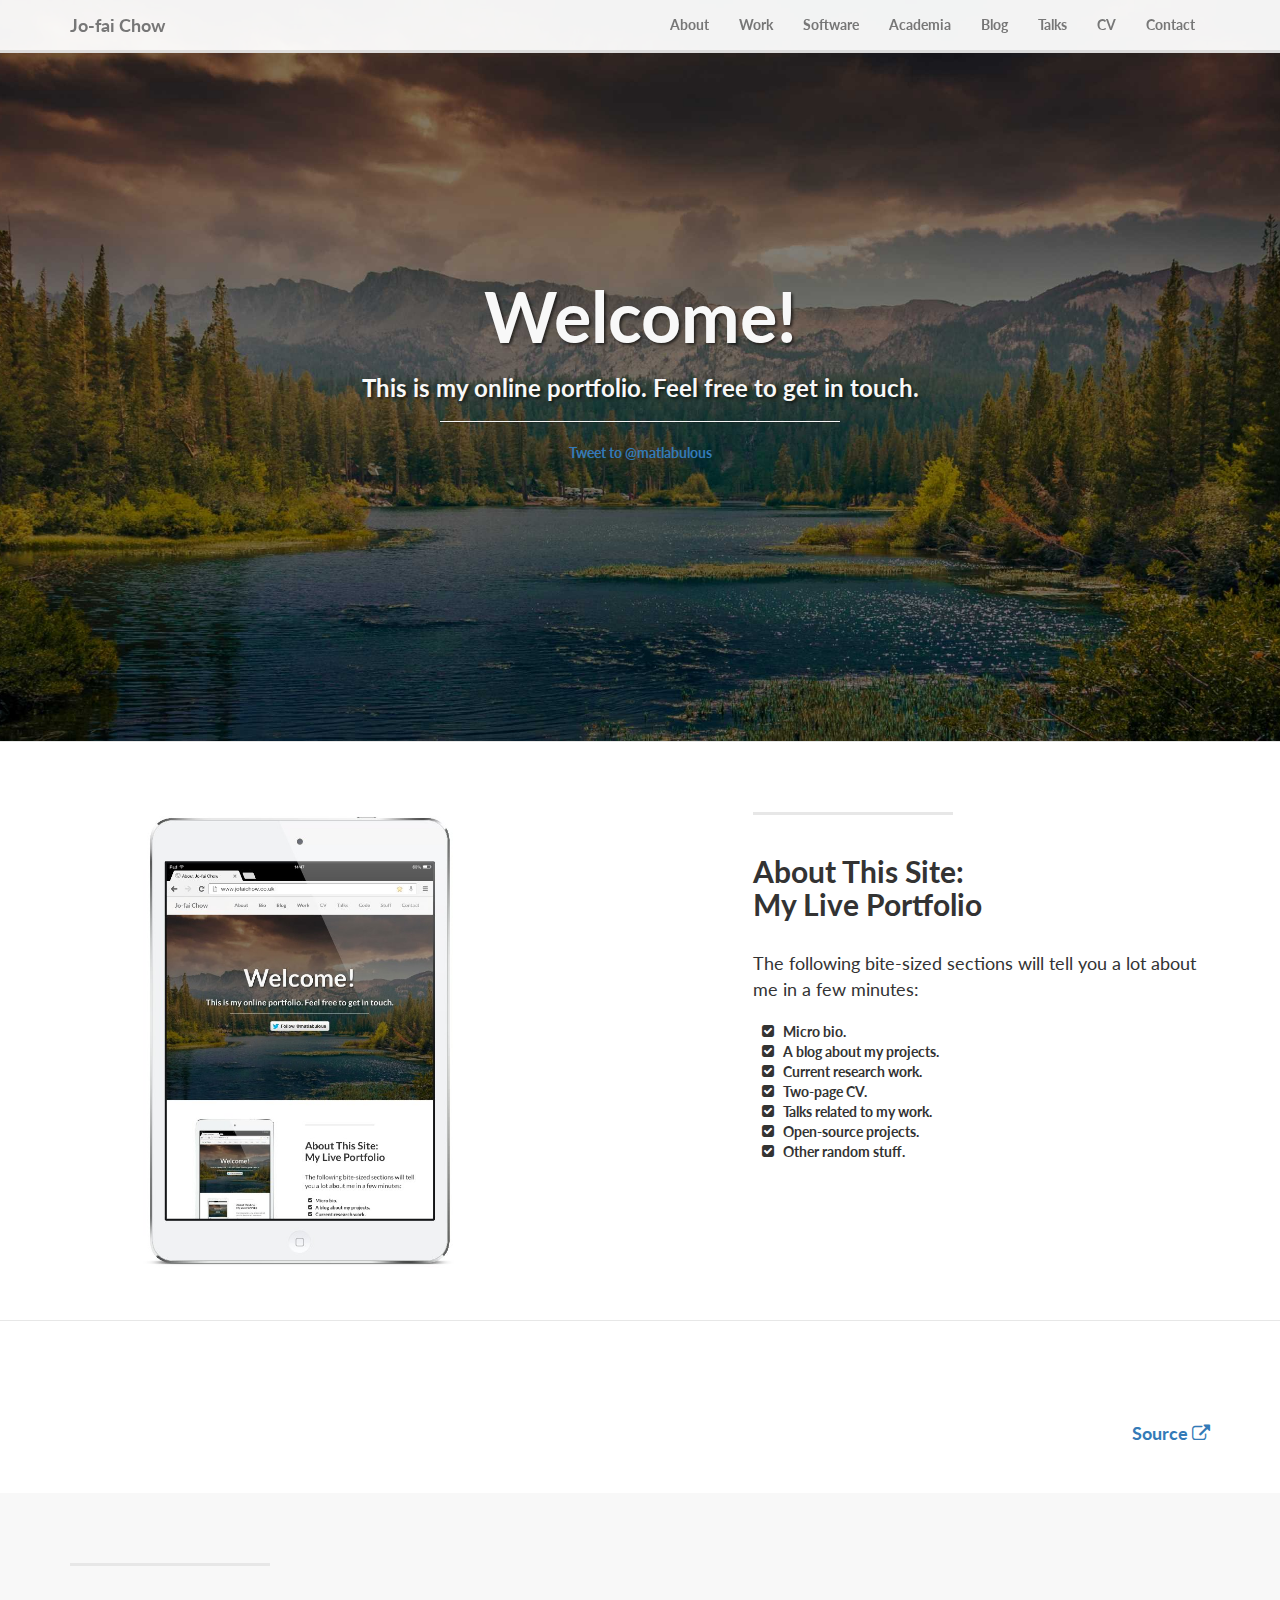
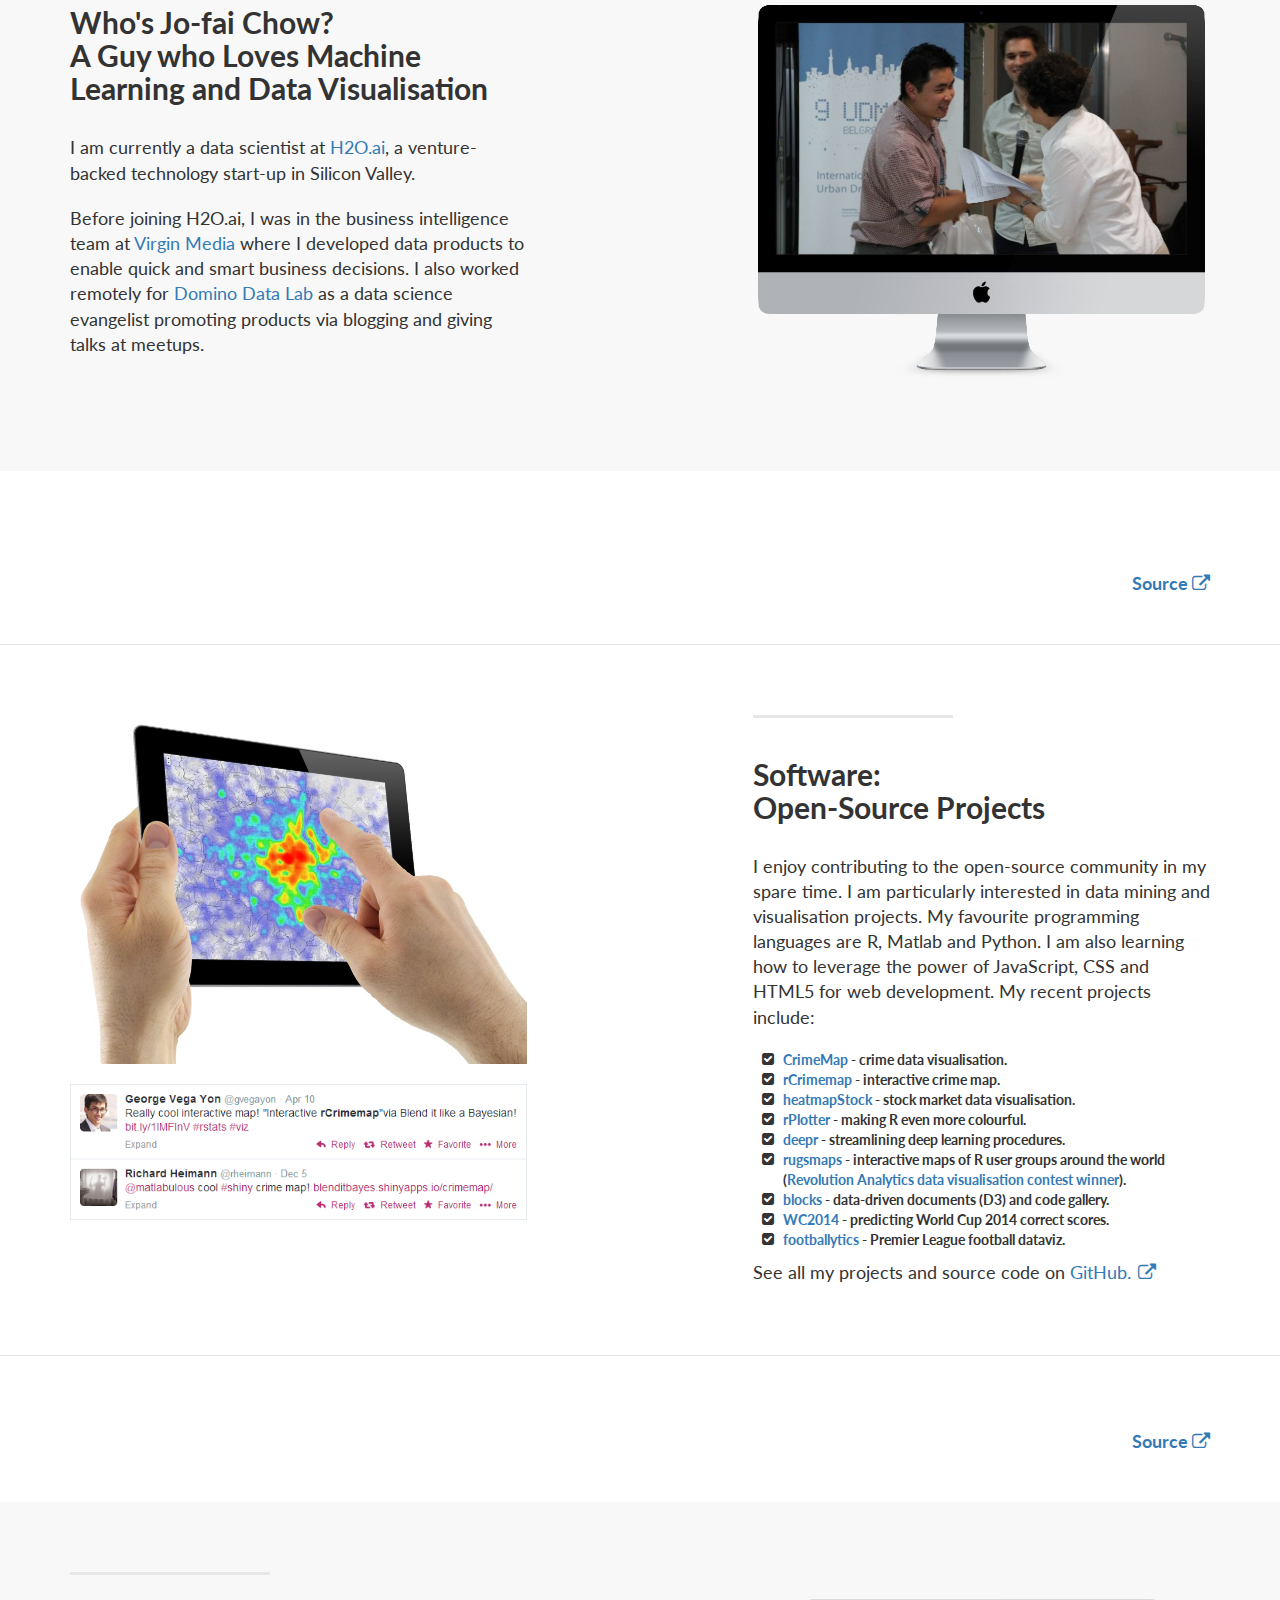
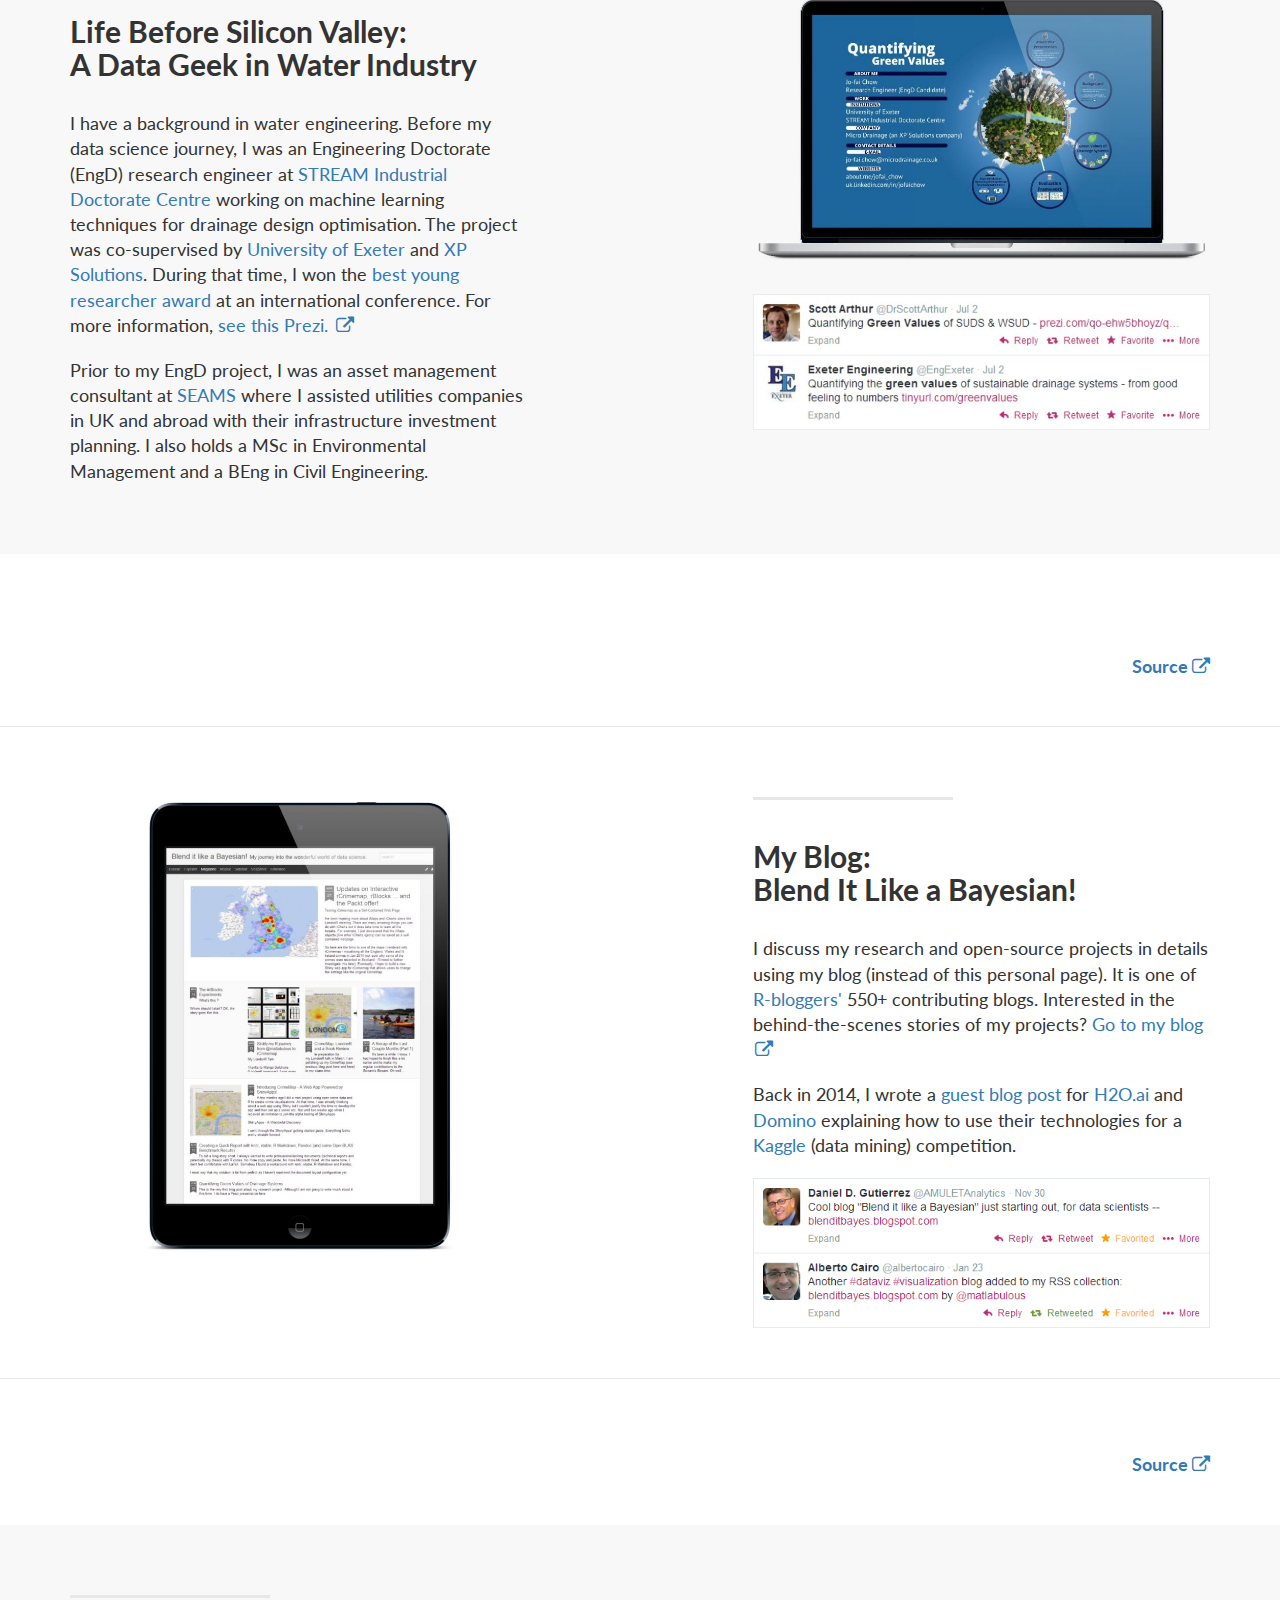
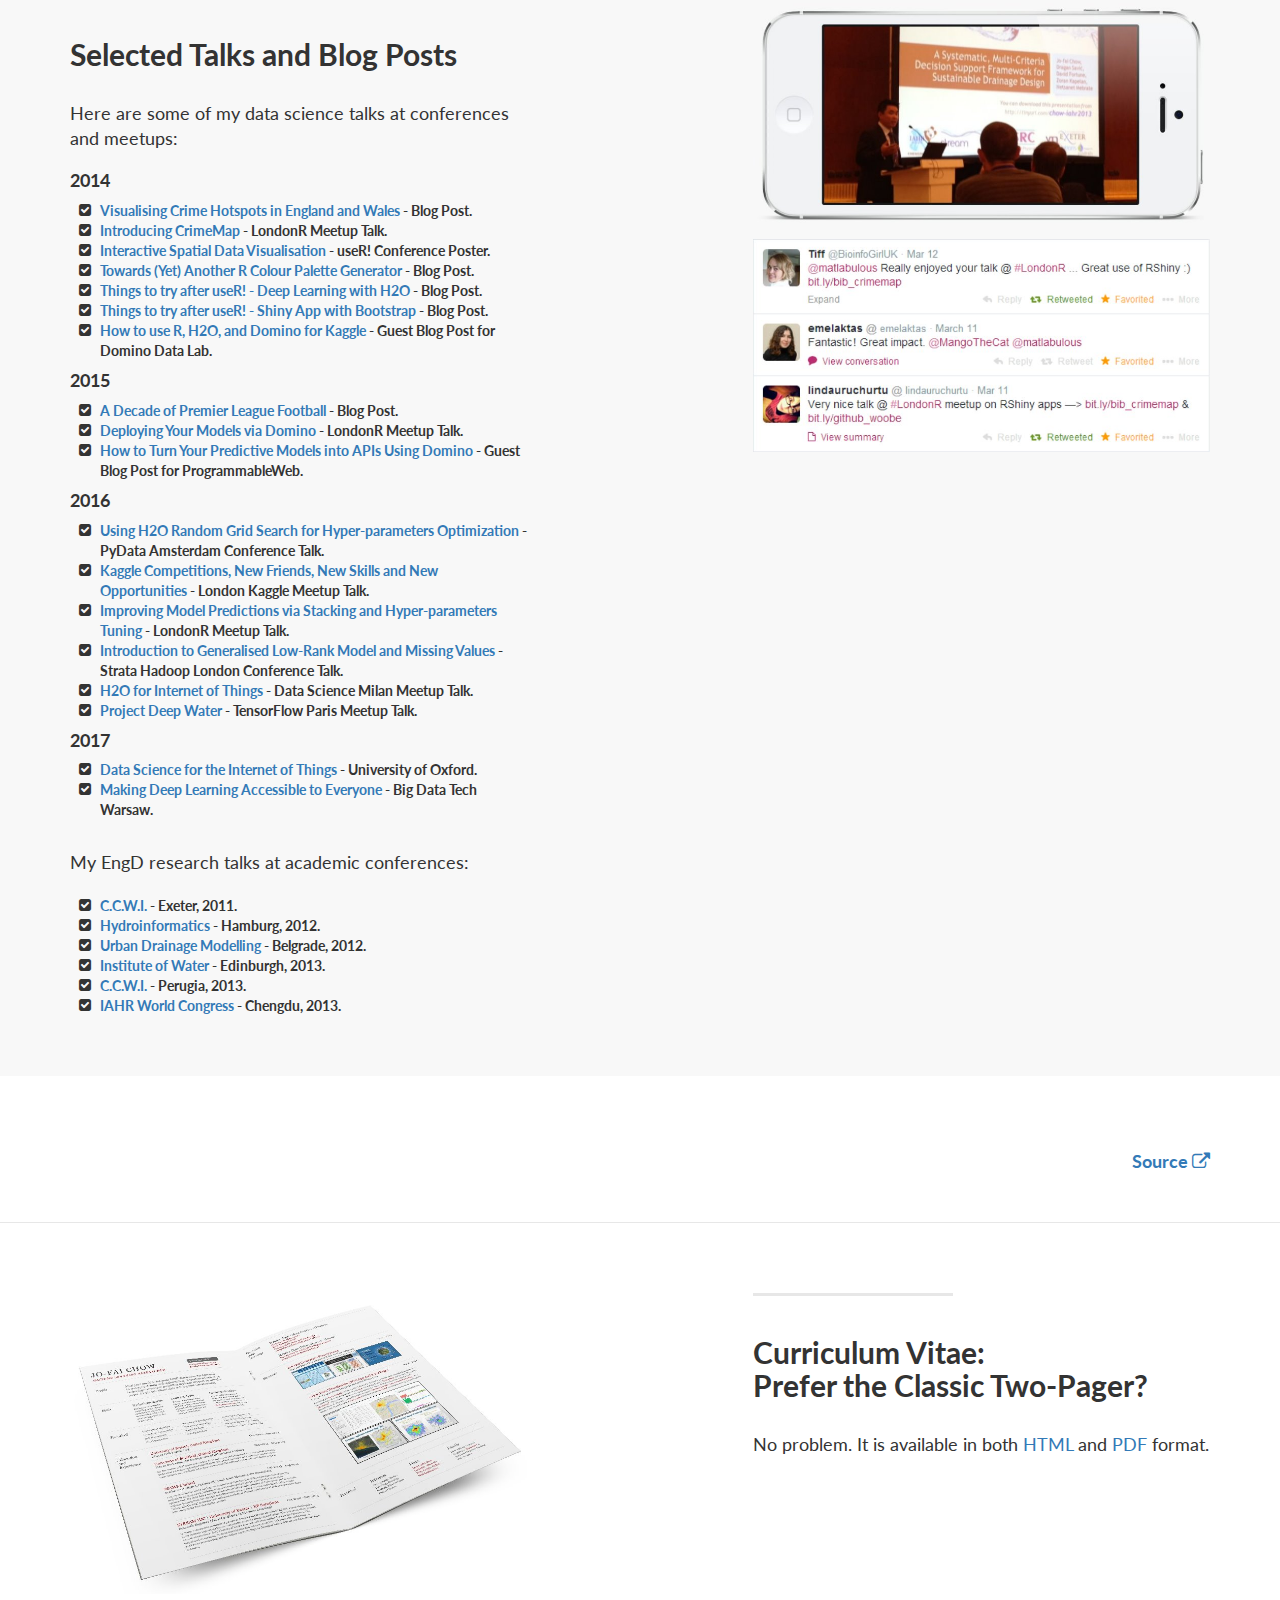
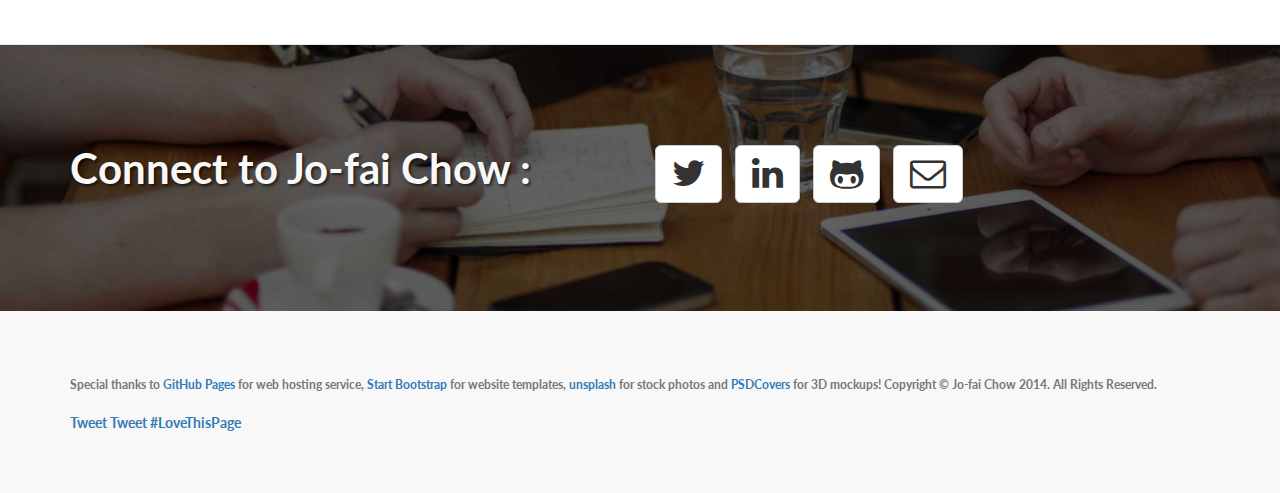
<file: index.html>
<!DOCTYPE html>
<html lang="en">


<!----------------------------------------------------------------------------->


<head>
    <meta charset="utf-8">
    <meta name="viewport" content="width=device-width, initial-scale=1.0">
    <meta name="description" content="Personal Website">
    <meta name="author" content="Jo-fai Chow">

    <title>About Jo-fai Chow</title>

    <!-- Bootstrap core CSS -->
    <link href="css/bootstrap.css" rel="stylesheet">

    <!-- Custom Google Web Font -->
    <link href="font-awesome/css/font-awesome.min.css" rel="stylesheet">
    <link href='http://fonts.googleapis.com/css?family=Lato:100,300,400,700,900,100italic,300italic,400italic,700italic,900italic' rel='stylesheet' type='text/css'>

    <!-- Add custom CSS here -->
    <link href="css/landing-page.css" rel="stylesheet">

</head>


<!----------------------------------------------------------------------------->


<body>


<!----------------------------------------------------------------------------->

    
    <nav class="navbar navbar-default navbar-fixed-top" role="navigation">
        
        <div class="container">
            <div class="navbar-header">
                <button type="button" class="navbar-toggle" data-toggle="collapse" data-target=".navbar-ex1-collapse">
                    <span class="sr-only">Toggle navigation</span>
                    <span class="icon-bar"></span>
                    <span class="icon-bar"></span>
                    <span class="icon-bar"></span>
                </button>
                <a class="navbar-brand" href="#top">Jo-fai Chow</a>                
                
            </div>

            <!-- Collect the nav links, forms, and other content for toggling -->
            <div class="collapse navbar-collapse navbar-right navbar-ex1-collapse">
                <ul class="nav navbar-nav">
                    <li><a href="#about">About</a></li>
                    <li><a href="#bio">Work</a></li>
                    <li><a href="#code">Software</a></li>
                    <li><a href="#work">Academia</a></li>
                    <li><a href="#blog">Blog</a></li>
                    <li><a href="#talks">Talks</a></li>
                    <li><a href="#cv">CV</a></li>
                    <li><a href="#connect">Contact</a></li>
                </ul>
            </div>
            <!-- /.navbar-collapse -->
            
        </div>
        <!-- /.container -->
    </nav>
    

<!----------------------------------------------------------------------------->    


    <section id="top">
    <div class="intro-header">
        <div class="container">
            <div class="row">
                <div class="col-lg-12">
                    <div class="intro-message">
                        <h1>Welcome!</h1>
                        <h3>This is my online portfolio. Feel free to get in touch.</h3>
                        <hr class="intro-divider">
                        
                          <a href="https://twitter.com/intent/tweet?screen_name=matlabulous" class="twitter-mention-button" data-size="large">Tweet to @matlabulous</a>
<script>!function(d,s,id){var js,fjs=d.getElementsByTagName(s)[0],p=/^http:/.test(d.location)?'http':'https';if(!d.getElementById(id)){js=d.createElement(s);js.id=id;js.src=p+'://platform.twitter.com/widgets.js';fjs.parentNode.insertBefore(js,fjs);}}(document, 'script', 'twitter-wjs');</script>
                    
                    </div>
                </div>
            </div>

        </div>
        <!-- /.container -->
    </div>
    <!-- /.intro-header -->
    </section>
    
    
<!----------------------------------------------------------------------------->    

    <section id="about">
    
    <div class="content-section-b">
        <div class="container">
            <div class="row">
                <div class="col-lg-5 col-lg-offset-1 col-sm-push-6  col-sm-6">
                    <hr class="section-heading-spacer">
                    <div class="clearfix"></div>
                    <h2 class="section-heading">About This Site:
                        <br>My Live Portfolio</h2>  
                      <p class="lead">
                        The following bite-sized sections will tell you a lot about me in a few minutes:
                        <ul class="fa-ul">
                          <li><i class="fa-li fa fa-check-square"></i>Micro bio.</li>
                          <li><i class="fa-li fa fa-check-square"></i>A blog about my projects.</li>
                          <li><i class="fa-li fa fa-check-square"></i>Current research work.</li>
                          <li><i class="fa-li fa fa-check-square"></i>Two-page CV.</li>
                          <li><i class="fa-li fa fa-check-square"></i>Talks related to my work.</li>
                          <li><i class="fa-li fa fa-check-square"></i>Open-source projects.</li>
                          <li><i class="fa-li fa fa-check-square"></i>Other random stuff.</li>                          
                        </ul>
					          </p>
                </div>
                <div class="col-lg-5 col-sm-pull-6  col-sm-6">
                    <br>
                    <img class="img-responsive" src="img/web_about.jpg" alt="">
                </div>
            </div>
        </div>
        <!-- /.container -->
    </div>
    <!-- /.content-section-b -->
    </section>

<!----------------------------------------------------------------------------->
    
     <div class="callout">
        <div class="container">
          <br>
          <h3><i class="fa fa-quote-left fa-fw pull-left"></i>
          A portfolio of work is a curated experience.
          It's an applicant's chance to shape the way that I'm viewing his or her 
          approach, methods, process, and best thinking.
          <i class="fa fa-quote-right fa-fw"></i>
          </h3>
          <h4>Liz Danzico, Creative Director, NPR
          <a href="http://www.core77.com/blog/events/nyc_creative_confab_preview_2_questions_for_liz_danzico_of_svas_interaction_design_mfa_program_13367.asp" target="_blank">Source <i class="fa fa-external-link"></i></a></h4>
          <br><br>
        </div>
      </div>

<!----------------------------------------------------------------------------->
    

    <section id="bio">
    <div class="content-section-a">
        <div class="container">
            <div class="row">
                <div class="col-lg-5 col-sm-6">
                    <hr class="section-heading-spacer">
                    <div class="clearfix"></div>
                    <h2 class="section-heading">Who's Jo-fai Chow?
                        <br>A Guy who Loves Machine Learning and Data Visualisation</h2>
                    <p class="lead">
                      I am currently a data scientist at <a href="http://www.h2o.ai/" target="_blank">H2O.ai</a>,
                      a venture-backed technology start-up in Silicon Valley.
                    </p>
                    <p class="lead">  
                      Before joining H2O.ai, I was in the business intelligence team at 
                      <a href="https://www.virginmedia.com/" target="_blank">Virgin Media</a>
                      where I developed data products to enable quick
                      and smart business decisions. I also worked remotely for 
                      <a href="https://www.dominodatalab.com/" target="_blank">Domino Data Lab</a>
                      as a data science evangelist promoting products via 
                      blogging and giving talks at meetups. 
                    </p>                      
                </div>
                <div class="col-lg-5 col-lg-offset-2 col-sm-6">
                    <br>
                    <img class="img-responsive" src="img/web_bio.jpg" alt="mockup_about">
                </div>
            </div>
        </div>
        <!-- /.container -->
    </div>
    <!-- /.content-section-a -->
    </section>
    
<!----------------------------------------------------------------------------->
    
     <div class="callout">
        <div class="container">
          <br>
          <h3><i class="fa fa-quote-left fa-fw pull-left"></i>
          The ability to take data - to be able to understand it, to process it, 
          to extract value from it, to visualize it, to communicate it - that’s 
          going to be a hugely important skill in the next decades.
          <i class="fa fa-quote-right fa-fw"></i>
          </h3>
          <h4>Hal Varian, Chief Economist, Google
          <a href="http://www.mckinsey.com/insights/innovation/hal_varian_on_how_the_web_challenges_managers" target="_blank">Source <i class="fa fa-external-link"></i></a></h4>
          <br><br>
        </div>
      </div>


<!----------------------------------------------------------------------------->      
    
    <section id="code">
    <div class="content-section-b">

        <div class="container">

            <div class="row">
                <div class="col-lg-5 col-lg-offset-1 col-sm-push-6  col-sm-6">
                    <hr class="section-heading-spacer">
                    <div class="clearfix"></div>
                    <h2 class="section-heading">Software:
                        <br>Open-Source Projects</h2>
                    <p class="lead">
                      I enjoy contributing to the open-source community in my spare time.
                      I am particularly interested in data mining and visualisation projects. 
  				            My favourite programming languages are R, Matlab and Python. 
					            I am also learning how to leverage the power of JavaScript, CSS and HTML5 for web development.
                      My recent projects include:
                      
                      <ul class="fa-ul">
                          
                          <li><i class="fa-li fa fa-check-square"></i>
                            <a href="https://blenditbayes.shinyapps.io/crimemap/" target="_blank">CrimeMap</a>
                            - crime data visualisation.    
                          </li>
                          
                          <li><i class="fa-li fa fa-check-square"></i>
                            <a href="https://github.com/woobe/rCrimemap" target="_blank">rCrimemap</a>
                            - interactive crime map.
                          </li>
                          
                          <li><i class="fa-li fa fa-check-square"></i>
                            <a href="https://blenditbayes.shinyapps.io/heatmapStock/" target="_blank">heatmapStock</a>
                          - stock market data visualisation.
                          </li>
                          
                          <li><i class="fa-li fa fa-check-square"></i>
                            <a href="https://github.com/woobe/rPlotter" target="_blank">rPlotter</a>
                          - making R even more colourful.
                          </li>
                          
                          <li><i class="fa-li fa fa-check-square"></i>
                            <a href="https://github.com/woobe/deepr" target="_blank">deepr</a>
                          - streamlining deep learning procedures.
                          </li>
                          
                          <li><i class="fa-li fa fa-check-square"></i>
                            <a href="https://blenditbayes.shinyapps.io/rugsmaps/" target="_blank">rugsmaps</a>
                          - interactive maps of R user groups around the world
                          <br>
                          (<a href="http://blog.revolutionanalytics.com/2014/08/winner-for-revolution-analytics-user-group-map-contest.html" target="_blank">Revolution Analytics data visualisation contest winner</a>).
                          </li>

                          <li><i class="fa-li fa fa-check-square"></i>
                            <a href="http://bl.ocks.org/woobe" target="_blank">blocks</a>
                          - data-driven documents (D3) and code gallery.
                          </li>
                          
                          <li><i class="fa-li fa fa-check-square"></i>
                            <a href="https://github.com/woobe/wc2014" target="_blank">WC2014</a>
                          - predicting World Cup 2014 correct scores.
                          </li>
                          
                          <li><i class="fa-li fa fa-check-square"></i>
                            <a href="https://github.com/woobe/footballytics" target="_blank">footballytics</a>
                          - Premier League football dataviz.
                          </li>

                      </ul>
                    </p>
                    <p class="lead">
                      See all my projects and source code on
            		      <a href="https://github.com/woobe/rApps" target="_blank"> GitHub. 
                        <i class="fa fa-external-link fa-fw"></i></a>
                    </p>
                </div>
                <div class="col-lg-5 col-sm-pull-6  col-sm-6">
                    <br>
                    <img class="img-responsive" src="img/web_code.jpg" alt="">
					          <br>
					          <img class="img-responsive" src="img/web_code_tweets.png" alt=""></a>
                </div>
            </div>

        </div>
        <!-- /.container -->

    </div>
    <!-- /.content-section-b -->
    </section>



<!----------------------------------------------------------------------------->
    
     <div class="callout-code-crimemap">
        <div class="container">
          <br>
          <h3><i class="fa fa-quote-left fa-fw pull-left"></i>
          Visualization of the Week: CrimeMap.
          <i class="fa fa-quote-right fa-fw"></i>
          </h3>
          <h4>Daniel Gutierrez, insideBIGDATA
            <a href="http://inside-bigdata.com/2013/11/30/visualization-week-crimemap/" target="_blank">Source <i class="fa fa-external-link"></i></a></h4>
          <br><br>
        </div>
      </div>

    
<!----------------------------------------------------------------------------->    
    

    <section id="work">
    <div class="content-section-a">
        <div class="container">
            <div class="row">
                <div class="col-lg-5 col-sm-6">
                    <hr class="section-heading-spacer">
                    <div class="clearfix"></div>
                    <h2 class="section-heading">Life Before Silicon Valley:
                        <br>A Data Geek in Water Industry</h2>
                    <p class="lead">
                      I have a background in water engineering. 
                      Before my data science journey, 
                      I was an Engineering Doctorate (EngD) research engineer at
                      <a href="http://www.stream-idc.net/" target="_blank">STREAM Industrial Doctorate Centre</a>
                      working on machine learning techniques for drainage design optimisation. 
                      
                      The project was co-supervised by 
          						<a href="http://emps.exeter.ac.uk/engineering/research/cws/" target="_blank">University of Exeter</a>
          						and <a href="http://xpsolutions.com/" target="_blank">XP Solutions</a>.
          						
          						During that time, I won the 
          						<a href="http://emps.exeter.ac.uk/engineering/research/cws/news-events/news/title_232515_en.html" target="_blank">
                      best young researcher award</a> at an international conference.
                      
                      For more information,
            			    <a href="http://prezi.com/qo-ehw5bhoyz/quantifying-green-values/?utm_campaign=share&utm_medium=copy" target="_blank">
						          see this Prezi. <i class="fa fa-external-link fa-fw"></i></a>
						          
                    </p>  
                    
                    <p class="lead">  
                      Prior to my EngD project, I was an asset management consultant at 
                      <a href="http://www.seamsltd.com/" target="_blank">SEAMS</a>
                      where I assisted utilities companies in UK and abroad
                      with their infrastructure investment planning.
                      I also holds a MSc in Environmental Management and a BEng 
                      in Civil Engineering.
                    </p>
                </div>
                <div class="col-lg-5 col-lg-offset-2 col-sm-6">
                    <br>
                    <img class="img-responsive" src="img/web_work.jpg" alt="">
                </div>
            </div>
        </div>
        <!-- /.container -->
    </div>
    <!-- /.content-section-a -->
    </section>
    

<!----------------------------------------------------------------------------->
    
     <div class="callout">
     <br>
        <div class="container">
          
          <h3><i class="fa fa-quote-left fa-fw pull-left"></i>
          Shaping careers, delivering innovation.
          Working with industry on transformative research
          to underpin a sustainable water future.
          <i class="fa fa-quote-right fa-fw"></i>
          </h3>
          <h4>STREAM Industrial Doctorate Centre
            <a href="http://www.aengd.org.uk/files/7313/5360/0162/STREAM_A0_Poster_2012_PRESS-optimised-A4.pdf" target="_blank">Source <i class="fa fa-external-link"></i></a></h4>
          
        </div>
        <br><br>
      </div>

<!----------------------------------------------------------------------------->    


    <section id="blog">
      
    <div class="content-section-b">
        <div class="container">
            <div class="row">
                <div class="col-lg-5 col-lg-offset-1 col-sm-push-6  col-sm-6">
                    <hr class="section-heading-spacer">
                    <div class="clearfix"></div>
                    <h2 class="section-heading">My Blog:
                        <br>Blend It Like a Bayesian!</h2>
                    <p class="lead">
                      I discuss my research and open-source projects in details using my blog (instead of this personal page).
                      It is one of <a href="http://www.r-bloggers.com/" target="_blank">R-bloggers'</a> 550+ contributing blogs.
                      Interested in the behind-the-scenes stories of my projects?
                      <a href="http://blenditbayes.blogspot.co.uk/" target="_blank"> Go to my blog <i class="fa fa-external-link fa-fw"></i></a>
                    </p>
                    <p class="lead">
                    Back in 2014, I wrote a
                    <a href="http://blog.dominodatalab.com/using-r-h2o-and-domino-for-a-kaggle-competition/" target="_blank">guest blog post</a>
                    for <a href="http://h2o.ai/" target="_blank">H2O.ai</a> and 
                    <a href="http://www.dominodatalab.com/" target="_blank">Domino</a> 
                    explaining how to use their technologies for a 
                    <a href="https://www.kaggle.com/" target="_blank">Kaggle</a>
                    (data mining) competition. 
                    
                    </p>
  				<img class="img-responsive" src="img/web_blog_tweets.png" alt=""></a>
                </div>
                <div class="col-lg-5 col-sm-pull-6  col-sm-6">
                    <br>
                    <img class="img-responsive" src="img/web_blog.jpg" alt="">
                </div>
            </div>

        </div>
        <!-- /.container -->

    </div>
    <!-- /.content-section-b -->
    </section>



<!----------------------------------------------------------------------------->
    

      
      <div class="callout">
        <div class="container">
          <br>
          <h3><i class="fa fa-quote-left fa-fw pull-left"></i>
          What you do after you create your content is what truly counts.
          <i class="fa fa-quote-right fa-fw"></i>
          </h3>
          <h4>Gary Vaynerchuk, CEO, VaynerMedia
            <a href="http://codecondo.com/blogging-quotes-writers/" target="_blank">Source <i class="fa fa-external-link"></i></a></h4>
          <br><br>
        </div>
      </div>



  
<!----------------------------------------------------------------------------->    

    
    <section id="talks">
    <div class="content-section-a">
        <div class="container">
            <div class="row">
                <div class="col-lg-5 col-sm-6">
                    <hr class="section-heading-spacer">
                    <div class="clearfix"></div>
                    <h2 class="section-heading">Selected Talks and Blog Posts</h2>
                    <p class="lead">
                      Here are some of my data science talks at conferences and meetups: 
                      
                      <h4>2014</h4>
                      <ul class="fa-ul">
                          <li><i class="fa-li fa fa-check-square"></i>
                            <a href="http://blenditbayes.blogspot.co.uk/2013/06/visualising-crime-hotspots-in-england_25.html" target="_blank">
                              Visualising Crime Hotspots in England and Wales</a>
                            - Blog Post.
                          </li>
                          <li><i class="fa-li fa fa-check-square"></i>
                            <a href="http://www.jofaichow.co.uk/2014_03_11_LondonR/" target="_blank">Introducing CrimeMap</a>
                            - LondonR Meetup Talk.
                          </li>
                          <li><i class="fa-li fa fa-check-square"></i>
                            <a href="https://github.com/woobe/useR_2014/blob/master/poster/poster_useR_2014_A0_jofaichow.pdf?raw=true" target="_blank">
                              Interactive Spatial Data Visualisation</a>
                            - useR! Conference Poster.
                          </li>
                          <li><i class="fa-li fa fa-check-square"></i>
                            <a href="http://blenditbayes.blogspot.co.uk/2014/05/towards-yet-another-r-colour-palette.html" target="_blank">
                              Towards (Yet) Another R Colour Palette Generator</a>
                            - Blog Post.
                          </li>
                          <li><i class="fa-li fa fa-check-square"></i>
                            <a href="http://blenditbayes.blogspot.co.uk/2014/07/things-to-try-after-user-part-1-deep.html" target="_blank">
                              Things to try after useR! - Deep Learning with H2O</a>
                            - Blog Post.
                          </li>
                          <li><i class="fa-li fa fa-check-square"></i>
                            <a href="http://blenditbayes.blogspot.co.uk/2014/08/tttar2-my-first-shiny-app-with.html" target="_blank">
                              Things to try after useR! - Shiny App with Bootstrap</a>
                            - Blog Post.
                          </li>
                          <li><i class="fa-li fa fa-check-square"></i>
                            <a href="https://blog.dominodatalab.com/using-r-h2o-and-domino-for-a-kaggle-competition/" target="_blank">
                              How to use R, H2O, and Domino for Kaggle</a>
                            - Guest Blog Post for Domino Data Lab.
                          </li>
                      </ul>    
                      
                      <h4>2015</h4>
                      <ul class="fa-ul">
                          <li><i class="fa-li fa fa-check-square"></i>
                            <a href="http://blenditbayes.blogspot.co.uk/2015/08/a-decade-of-premier-league-football.html" target="_blank">
                              A Decade of Premier League Football</a>
                            - Blog Post.
                          </li>
                          <li><i class="fa-li fa fa-check-square"></i>
                            <a href="http://www.slideshare.net/JofaiChow/deploying-your-predictive-models-as-a-service-via-domino" target="_blank">
                              Deploying Your Models via Domino</a>
                            - LondonR Meetup Talk.
                          </li>
                          <li><i class="fa-li fa fa-check-square"></i>
                            <a href="http://www.programmableweb.com/news/how-to-turn-your-predictive-models-apis-using-domino/how-to/2015/07/22" target="_blank">
                              How to Turn Your Predictive Models into APIs Using Domino</a>
                            - Guest Blog Post for ProgrammableWeb.
                          </li>
                      </ul>
                      
                      <h4>2016</h4>
                      <ul class="fa-ul">

                          <li><i class="fa-li fa fa-check-square"></i>
                            <a href="http://www.slideshare.net/JofaiChow/using-h2o-random-grid-search-for-hyperparameters-optimization" target="_blank">
                              Using H2O Random Grid Search for Hyper-parameters Optimization</a>
                            - PyData Amsterdam Conference Talk.
                          </li>
                          <li><i class="fa-li fa fa-check-square"></i>
                            <a href="http://www.slideshare.net/JofaiChow/kaggle-competitions-new-friends-new-skills-and-new-opportunities" target="_blank">
                              Kaggle Competitions, New Friends, New Skills and New Opportunities</a>
                            - London Kaggle Meetup Talk.
                          </li>
                          <li><i class="fa-li fa fa-check-square"></i>
                            <a href="http://www.slideshare.net/JofaiChow/improving-model-predictions-via-stacking-and-hyperparameters-tuning" target="_blank">
                              Improving Model Predictions via Stacking and Hyper-parameters Tuning</a>
                            - LondonR Meetup Talk.
                          </li>
                          <li><i class="fa-li fa fa-check-square"></i>
                            <a href="http://www.slideshare.net/JofaiChow/introduction-to-generalised-lowrank-model-and-missing-values" target="_blank">
                              Introduction to Generalised Low-Rank Model and Missing Values</a>
                            - Strata Hadoop London Conference Talk.
                          </li>
                          <li><i class="fa-li fa fa-check-square"></i>
                            <a href="https://github.com/h2oai/h2o-meetups/tree/master/2016_10_10_Data_Science_Milan" target="_blank">
                              H2O for Internet of Things</a>
                            - Data Science Milan Meetup Talk.
                          </li>
                          <li><i class="fa-li fa fa-check-square"></i>
                            <a href="http://www.slideshare.net/JofaiChow/project-deep-water-69744117" target="_blank">
                              Project Deep Water</a>
                            - TensorFlow Paris Meetup Talk.
                          </li>
                      </ul>
                      
                      <h4>2017</h4>
                      <ul class="fa-ul">
                          <li><i class="fa-li fa fa-check-square"></i>
                            <a href="https://www.conted.ox.ac.uk/courses/data-science-for-the-internet-of-things-iot" target="_blank">
                              Data Science for the Internet of Things</a>
                              - University of Oxford.
                          </li>
                          <li><i class="fa-li fa fa-check-square"></i>
                            <a href="http://bigdatatechwarsaw.eu/prelegenci/jo-fai-chow/" target="_blank">
                              Making Deep Learning Accessible to Everyone</a>
                              - Big Data Tech Warsaw.
                          </li>

                      </ul>
                      
                      
                    </p>  
                    
                    <br>
                      
                    <p class="lead">
                      My EngD research talks at academic conferences:
                      
                      <ul class="fa-ul">
                          <li><i class="fa-li fa fa-check-square"></i>
                            <a href="http://www.slideshare.net/JofaiChow/designing-sustainable-drainage-systems" target="_blank">C.C.W.I.</a>
                            - Exeter, 2011.
                          </li>
                          <li><i class="fa-li fa fa-check-square"></i>
                            <a href="http://www.slideshare.net/JofaiChow/developing-a-new-decision-support-system-for-suds" target="_blank">Hydroinformatics</a>
                            - Hamburg, 2012.
                          </li>
                          <li><i class="fa-li fa fa-check-square"></i>
                            <a href="http://www.slideshare.net/JofaiChow/conference-poster-27968271" target="_blank">Urban Drainage Modelling</a>
                            - Belgrade, 2012.
                          </li>
                          <li><i class="fa-li fa fa-check-square"></i>
                            <a href="http://www.slideshare.net/JofaiChow/quantifying-the-performance-costs" target="_blank">Institute of Water</a>
                            - Edinburgh, 2013.
                          </li>
                          <li><i class="fa-li fa fa-check-square"></i>
                            <a href="http://www.slideshare.net/JofaiChow/a-systematic-multicriteria-decision-support-framework-for-sustainable-drainage-design" target="_blank">C.C.W.I.</a>
                            - Perugia, 2013.
                          </li>
                          <li><i class="fa-li fa fa-check-square"></i>
                            <a href="http://www.slideshare.net/JofaiChow/2013-presentation-iahr" target="_blank">IAHR World Congress</a>
                            - Chengdu, 2013.
                          </li>
                      </ul>
                    </p>

                    
                </div>
                <div class="col-lg-5 col-lg-offset-2 col-sm-6">
                    <br>
                    <img class="img-responsive" src="img/web_talks.jpg" alt="">
                </div>
            </div>
        </div>
        <!-- /.container -->
    </div>
    <!-- /.content-section-a -->
    </section>


<!----------------------------------------------------------------------------->
    
     <div class="callout">
     <br>
        <div class="container">
          
          <h3><i class="fa fa-quote-left fa-fw pull-left"></i>
          There is no such thing as presentation talent, it is called Presentation Skills.
          <i class="fa fa-quote-right fa-fw"></i>
          </h3>
          <h4>David Phillips,  thepresentationskills.com
            <a href="http://www.thepresentationskills.com/a-page-with-quotes-about-presentation-skills/" target="_blank">Source <i class="fa fa-external-link"></i></a></h4>
          
        </div>
        <br><br>
      </div>


<!----------------------------------------------------------------------------->    


    <section id="cv">
    <div class="content-section-b">
        <div class="container">
            <div class="row">
                <div class="col-lg-5 col-lg-offset-1 col-sm-push-6  col-sm-6">
                    <hr class="section-heading-spacer">
                    <div class="clearfix"></div>
                    <h2 class="section-heading">Curriculum Vitae:
                        <br>Prefer the Classic Two-Pager?</h2>  
                    <p class="lead">
                  		No problem. It is available in both
  						        <a href="http://woobe.bitbucket.org/CV/jofaichow.html" target="_blank">HTML</a>
							        and
							        <a href="http://woobe.bitbucket.org/CV/JofaiChow_DataGeek.pdf" target="_blank">PDF</a> format.
					          </p>
                </div>
                <div class="col-lg-5 col-sm-pull-6  col-sm-6">
                    <br>
                    <img class="img-responsive" src="img/web_cv.jpg" alt="">
                </div>
            </div>
        </div>
        <!-- /.container -->
    </div>
    <!-- /.content-section-b -->
    </section>


<!----------------------------------------------------------------------------->
    
<!----------------------------------------------------------------------------->    
    
<!----------------------------------------------------------------------------->


    <section id="connect">
    <div class="banner">
        <div class="container">
            <div class="row">
                <div class="col-lg-6">
                    <h2>Connect to Jo-fai Chow :</h2>
                    <br>
                </div>
                <div class="col-lg-6">
                    <ul class="list-inline intro-social-buttons">
                          <li>
                            <a href="https://twitter.com/matlabulous/" class="btn btn-default btn-lg" target="_blank">
                            <i class="fa fa-twitter fa-2x"></i> <span class="network-name"></span></a>    
                          </li>
                          <li>
                            <a href="https://www.linkedin.com/in/jofaichow" class="btn btn-default btn-lg" target="_blank">
                            <i class="fa fa-linkedin fa-2x"></i> <span class="network-name"></span></a>    
                          </li>
                          <li>
                            <a href="https://github.com/woobe" class="btn btn-default btn-lg" target="_blank">
                            <i class="fa fa-github-alt fa-2x"></i> <span class="network-name"></span></a>    
                          </li>
                          <li>
                            <a href="mailto:jofai.chow@gmail.com" class="btn btn-default btn-lg">
                            <i class="fa fa-envelope-o fa-2x"></i> <span class="network-name"></span></a>    
                          </li>
                    </ul>
                </div>
            </div>

        </div>
        <!-- /.container -->
    </div>
    <!-- /.banner -->
    </section>
    
    
	
	
<!----------------------------------------------------------------------------->    


    <footer>
        <div class="container">
            <div class="row">
                <div class="col-lg-12">

                    <p class="copyright text-muted small">
                      Special thanks to
                      <a href="https://pages.github.com/" target="_blank">GitHub Pages</a> for web hosting service,
            					<a href="http://startbootstrap.com/" target="_blank">Start Bootstrap</a> for website templates, 
            					<a href="http://unsplash.com/" target="_blank">unsplash</a> for stock photos and
            					<a href="http://www.psdcovers.com/" target="_blank">PSDCovers</a> for 3D mockups!
                      Copyright &copy; Jo-fai Chow 2014. All Rights Reserved.
                    </p>

                    <p><br>
                    
                      <a href="https://twitter.com/share" class="twitter-share-button" data-via="matlabulous" data-size="large">Tweet</a>
<script>!function(d,s,id){var js,fjs=d.getElementsByTagName(s)[0],p=/^http:/.test(d.location)?'http':'https';if(!d.getElementById(id)){js=d.createElement(s);js.id=id;js.src=p+'://platform.twitter.com/widgets.js';fjs.parentNode.insertBefore(js,fjs);}}(document, 'script', 'twitter-wjs');</script>

                    <a href="https://twitter.com/intent/tweet?button_hashtag=LoveThisPage" class="twitter-hashtag-button" data-size="large" data-related="matlabulous" data-url="http://www.jofaichow.co.uk">Tweet #LoveThisPage</a>
<script>!function(d,s,id){var js,fjs=d.getElementsByTagName(s)[0],p=/^http:/.test(d.location)?'http':'https';if(!d.getElementById(id)){js=d.createElement(s);js.id=id;js.src=p+'://platform.twitter.com/widgets.js';fjs.parentNode.insertBefore(js,fjs);}}(document, 'script', 'twitter-wjs');</script>

          					</p>
					
                </div>
            </div>
        </div>
    </footer>
    
    
<!----------------------------------------------------------------------------->    
    

    <!-- JavaScript -->
    <script src="js/jquery-1.10.2.js"></script>
    <script src="js/bootstrap.js"></script>


<!----------------------------------------------------------------------------->  


<script>
  (function(i,s,o,g,r,a,m){i['GoogleAnalyticsObject']=r;i[r]=i[r]||function(){
  (i[r].q=i[r].q||[]).push(arguments)},i[r].l=1*new Date();a=s.createElement(o),
  m=s.getElementsByTagName(o)[0];a.async=1;a.src=g;m.parentNode.insertBefore(a,m)
  })(window,document,'script','//www.google-analytics.com/analytics.js','ga');

  ga('create', 'UA-43040424-2', 'jofaichow.co.uk');
  ga('send', 'pageview');

</script>


<!----------------------------------------------------------------------------->  
  
</body>

</html>
</file>
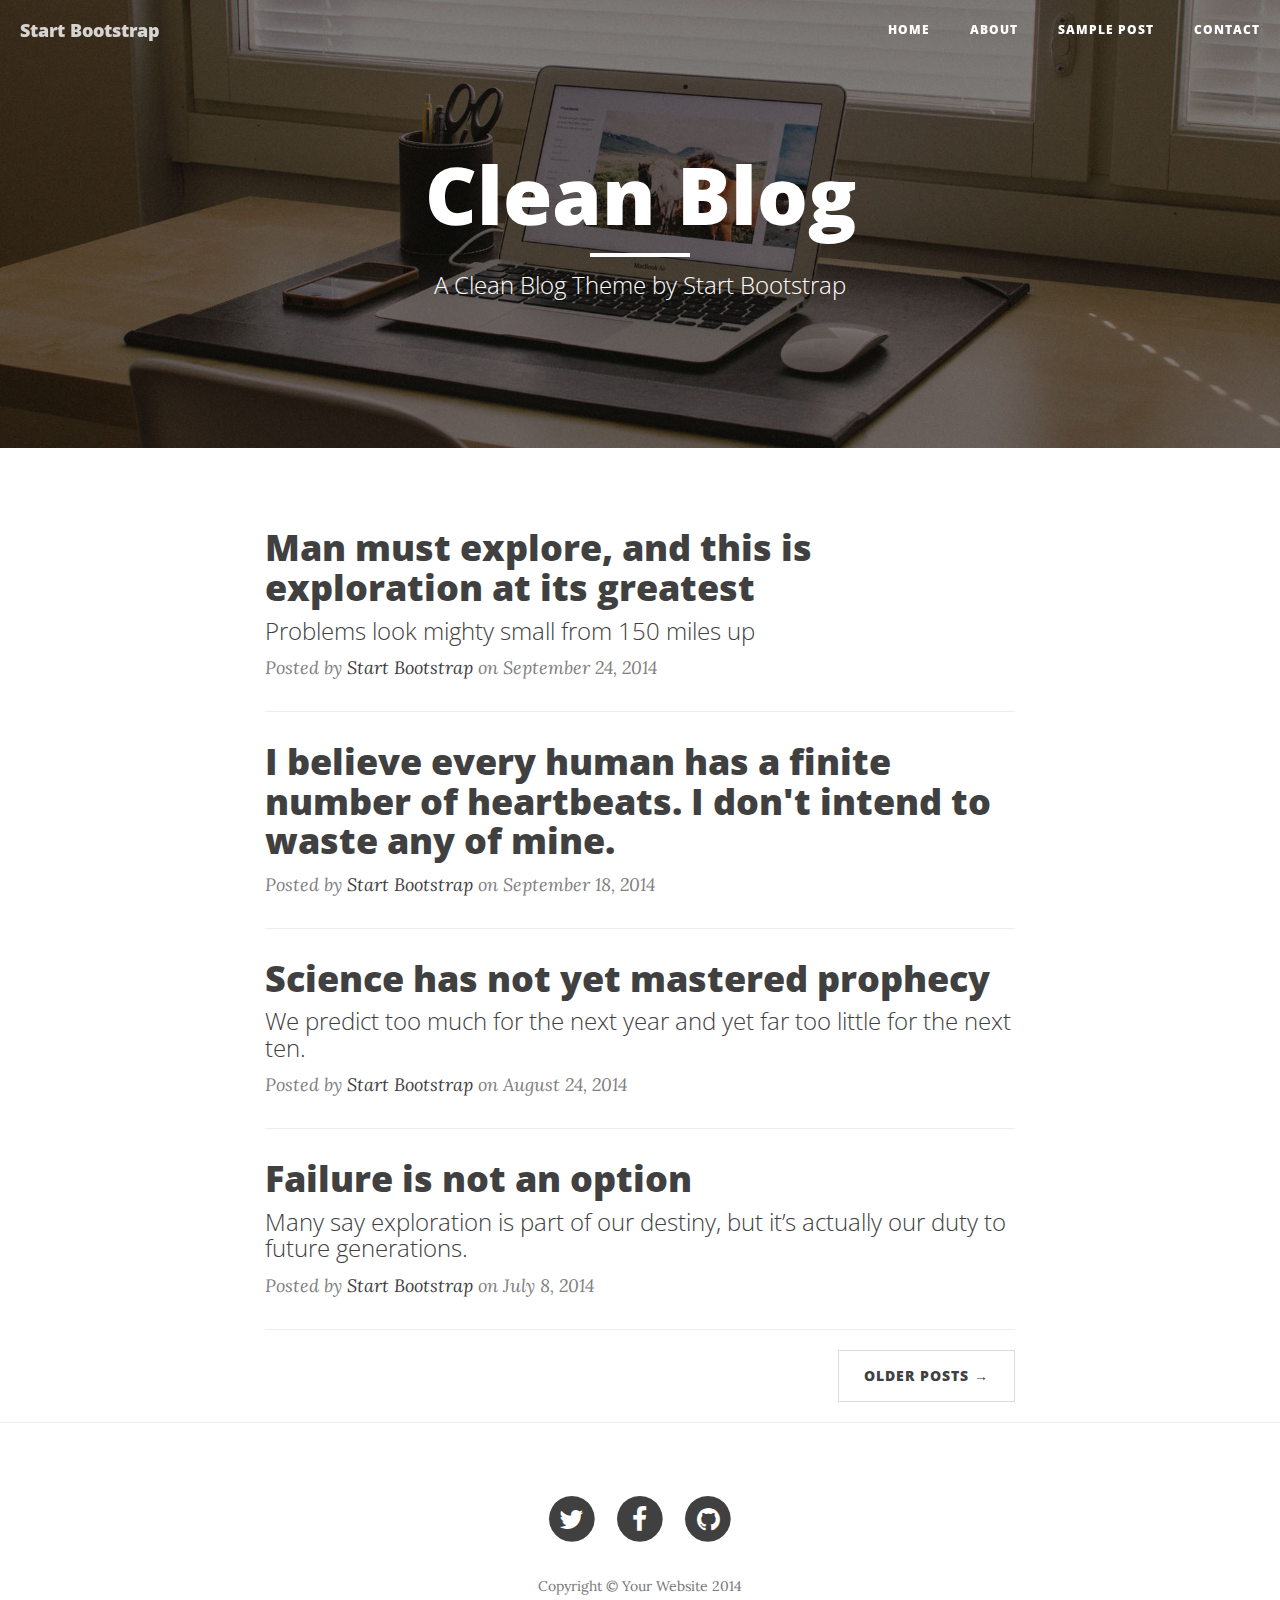
<file: blog/index.html>
<!DOCTYPE html>
<html lang="en">

<head>

    <meta charset="utf-8">
    <meta http-equiv="X-UA-Compatible" content="IE=edge">
    <meta name="viewport" content="width=device-width, initial-scale=1">
    <meta name="description" content="">
    <meta name="author" content="">

    <title>Clean Blog</title>

    <!-- Bootstrap Core CSS -->
    <link href="css/bootstrap.min.css" rel="stylesheet">

    <!-- Custom CSS -->
    <link href="css/clean-blog.min.css" rel="stylesheet">

    <!-- Custom Fonts -->
    <link href="http://maxcdn.bootstrapcdn.com/font-awesome/4.1.0/css/font-awesome.min.css" rel="stylesheet" type="text/css">
    <link href='http://fonts.googleapis.com/css?family=Lora:400,700,400italic,700italic' rel='stylesheet' type='text/css'>
    <link href='http://fonts.googleapis.com/css?family=Open+Sans:300italic,400italic,600italic,700italic,800italic,400,300,600,700,800' rel='stylesheet' type='text/css'>

    <!-- HTML5 Shim and Respond.js IE8 support of HTML5 elements and media queries -->
    <!-- WARNING: Respond.js doesn't work if you view the page via file:// -->
    <!--[if lt IE 9]>
        <script src="https://oss.maxcdn.com/libs/html5shiv/3.7.0/html5shiv.js"></script>
        <script src="https://oss.maxcdn.com/libs/respond.js/1.4.2/respond.min.js"></script>
    <![endif]-->

</head>

<body>

    <!-- Navigation -->
    <nav class="navbar navbar-default navbar-custom navbar-fixed-top">
        <div class="container-fluid">
            <!-- Brand and toggle get grouped for better mobile display -->
            <div class="navbar-header page-scroll">
                <button type="button" class="navbar-toggle" data-toggle="collapse" data-target="#bs-example-navbar-collapse-1">
                    <span class="sr-only">Toggle navigation</span>
                    <span class="icon-bar"></span>
                    <span class="icon-bar"></span>
                    <span class="icon-bar"></span>
                </button>
                <a class="navbar-brand" href="index.html">Start Bootstrap</a>
            </div>

            <!-- Collect the nav links, forms, and other content for toggling -->
            <div class="collapse navbar-collapse" id="bs-example-navbar-collapse-1">
                <ul class="nav navbar-nav navbar-right">
                    <li>
                        <a href="index.html">Home</a>
                    </li>
                    <li>
                        <a href="about.html">About</a>
                    </li>
                    <li>
                        <a href="post.html">Sample Post</a>
                    </li>
                    <li>
                        <a href="contact.html">Contact</a>
                    </li>
                </ul>
            </div>
            <!-- /.navbar-collapse -->
        </div>
        <!-- /.container -->
    </nav>

    <!-- Page Header -->
    <!-- Set your background image for this header on the line below. -->
    <header class="intro-header" style="background-image: url('img/home-bg.jpg')">
        <div class="container">
            <div class="row">
                <div class="col-lg-8 col-lg-offset-2 col-md-10 col-md-offset-1">
                    <div class="site-heading">
                        <h1>Clean Blog</h1>
                        <hr class="small">
                        <span class="subheading">A Clean Blog Theme by Start Bootstrap</span>
                    </div>
                </div>
            </div>
        </div>
    </header>

    <!-- Main Content -->
    <div class="container">
        <div class="row">
            <div class="col-lg-8 col-lg-offset-2 col-md-10 col-md-offset-1">
                <div class="post-preview">
                    <a href="post.html">
                        <h2 class="post-title">
                            Man must explore, and this is exploration at its greatest
                        </h2>
                        <h3 class="post-subtitle">
                            Problems look mighty small from 150 miles up
                        </h3>
                    </a>
                    <p class="post-meta">Posted by <a href="#">Start Bootstrap</a> on September 24, 2014</p>
                </div>
                <hr>
                <div class="post-preview">
                    <a href="post.html">
                        <h2 class="post-title">
                            I believe every human has a finite number of heartbeats. I don't intend to waste any of mine.
                        </h2>
                    </a>
                    <p class="post-meta">Posted by <a href="#">Start Bootstrap</a> on September 18, 2014</p>
                </div>
                <hr>
                <div class="post-preview">
                    <a href="post.html">
                        <h2 class="post-title">
                            Science has not yet mastered prophecy
                        </h2>
                        <h3 class="post-subtitle">
                            We predict too much for the next year and yet far too little for the next ten.
                        </h3>
                    </a>
                    <p class="post-meta">Posted by <a href="#">Start Bootstrap</a> on August 24, 2014</p>
                </div>
                <hr>
                <div class="post-preview">
                    <a href="post.html">
                        <h2 class="post-title">
                            Failure is not an option
                        </h2>
                        <h3 class="post-subtitle">
                            Many say exploration is part of our destiny, but it’s actually our duty to future generations.
                        </h3>
                    </a>
                    <p class="post-meta">Posted by <a href="#">Start Bootstrap</a> on July 8, 2014</p>
                </div>
                <hr>
                <!-- Pager -->
                <ul class="pager">
                    <li class="next">
                        <a href="#">Older Posts &rarr;</a>
                    </li>
                </ul>
            </div>
        </div>
    </div>

    <hr>

    <!-- Footer -->
    <footer>
        <div class="container">
            <div class="row">
                <div class="col-lg-8 col-lg-offset-2 col-md-10 col-md-offset-1">
                    <ul class="list-inline text-center">
                        <li>
                            <a href="#">
                                <span class="fa-stack fa-lg">
                                    <i class="fa fa-circle fa-stack-2x"></i>
                                    <i class="fa fa-twitter fa-stack-1x fa-inverse"></i>
                                </span>
                            </a>
                        </li>
                        <li>
                            <a href="#">
                                <span class="fa-stack fa-lg">
                                    <i class="fa fa-circle fa-stack-2x"></i>
                                    <i class="fa fa-facebook fa-stack-1x fa-inverse"></i>
                                </span>
                            </a>
                        </li>
                        <li>
                            <a href="#">
                                <span class="fa-stack fa-lg">
                                    <i class="fa fa-circle fa-stack-2x"></i>
                                    <i class="fa fa-github fa-stack-1x fa-inverse"></i>
                                </span>
                            </a>
                        </li>
                    </ul>
                    <p class="copyright text-muted">Copyright &copy; Your Website 2014</p>
                </div>
            </div>
        </div>
    </footer>

    <!-- jQuery -->
    <script src="js/jquery.js"></script>

    <!-- Bootstrap Core JavaScript -->
    <script src="js/bootstrap.min.js"></script>

    <!-- Custom Theme JavaScript -->
    <script src="js/clean-blog.min.js"></script>

</body>

</html>
</file>
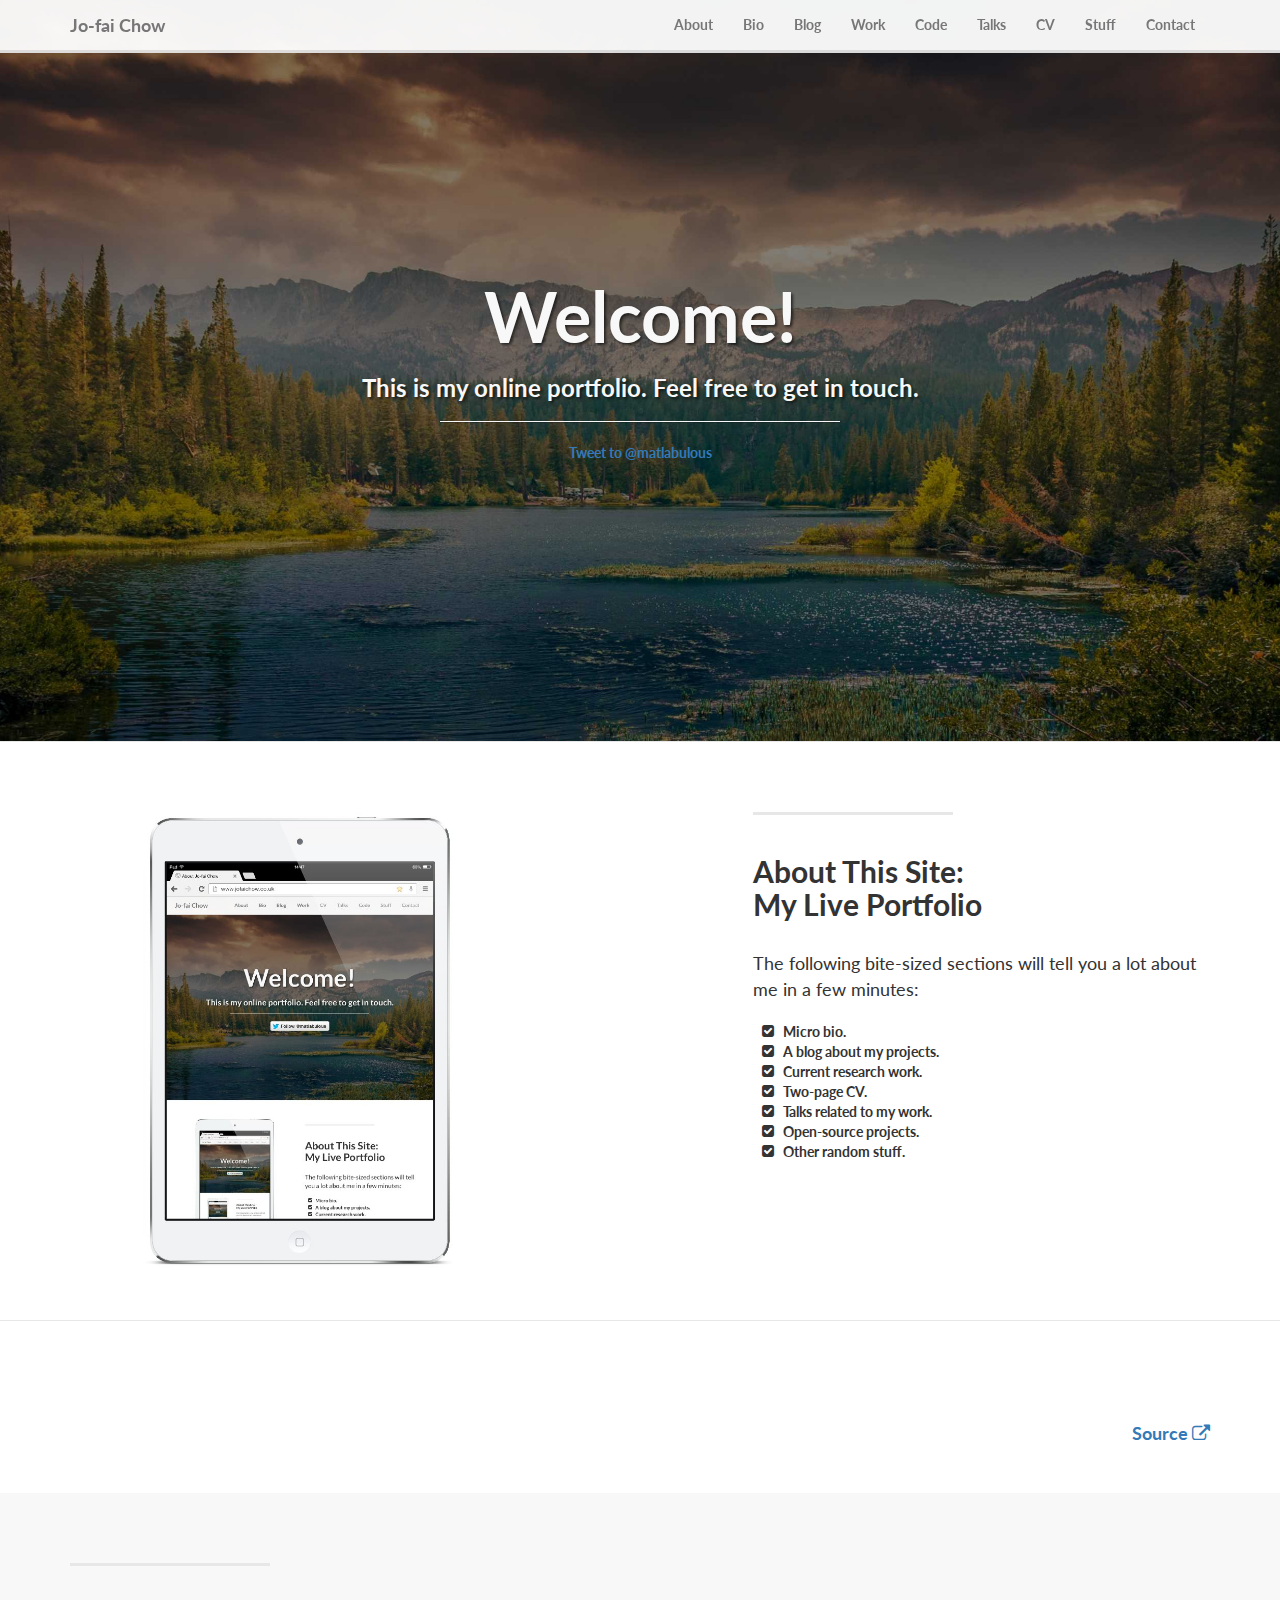
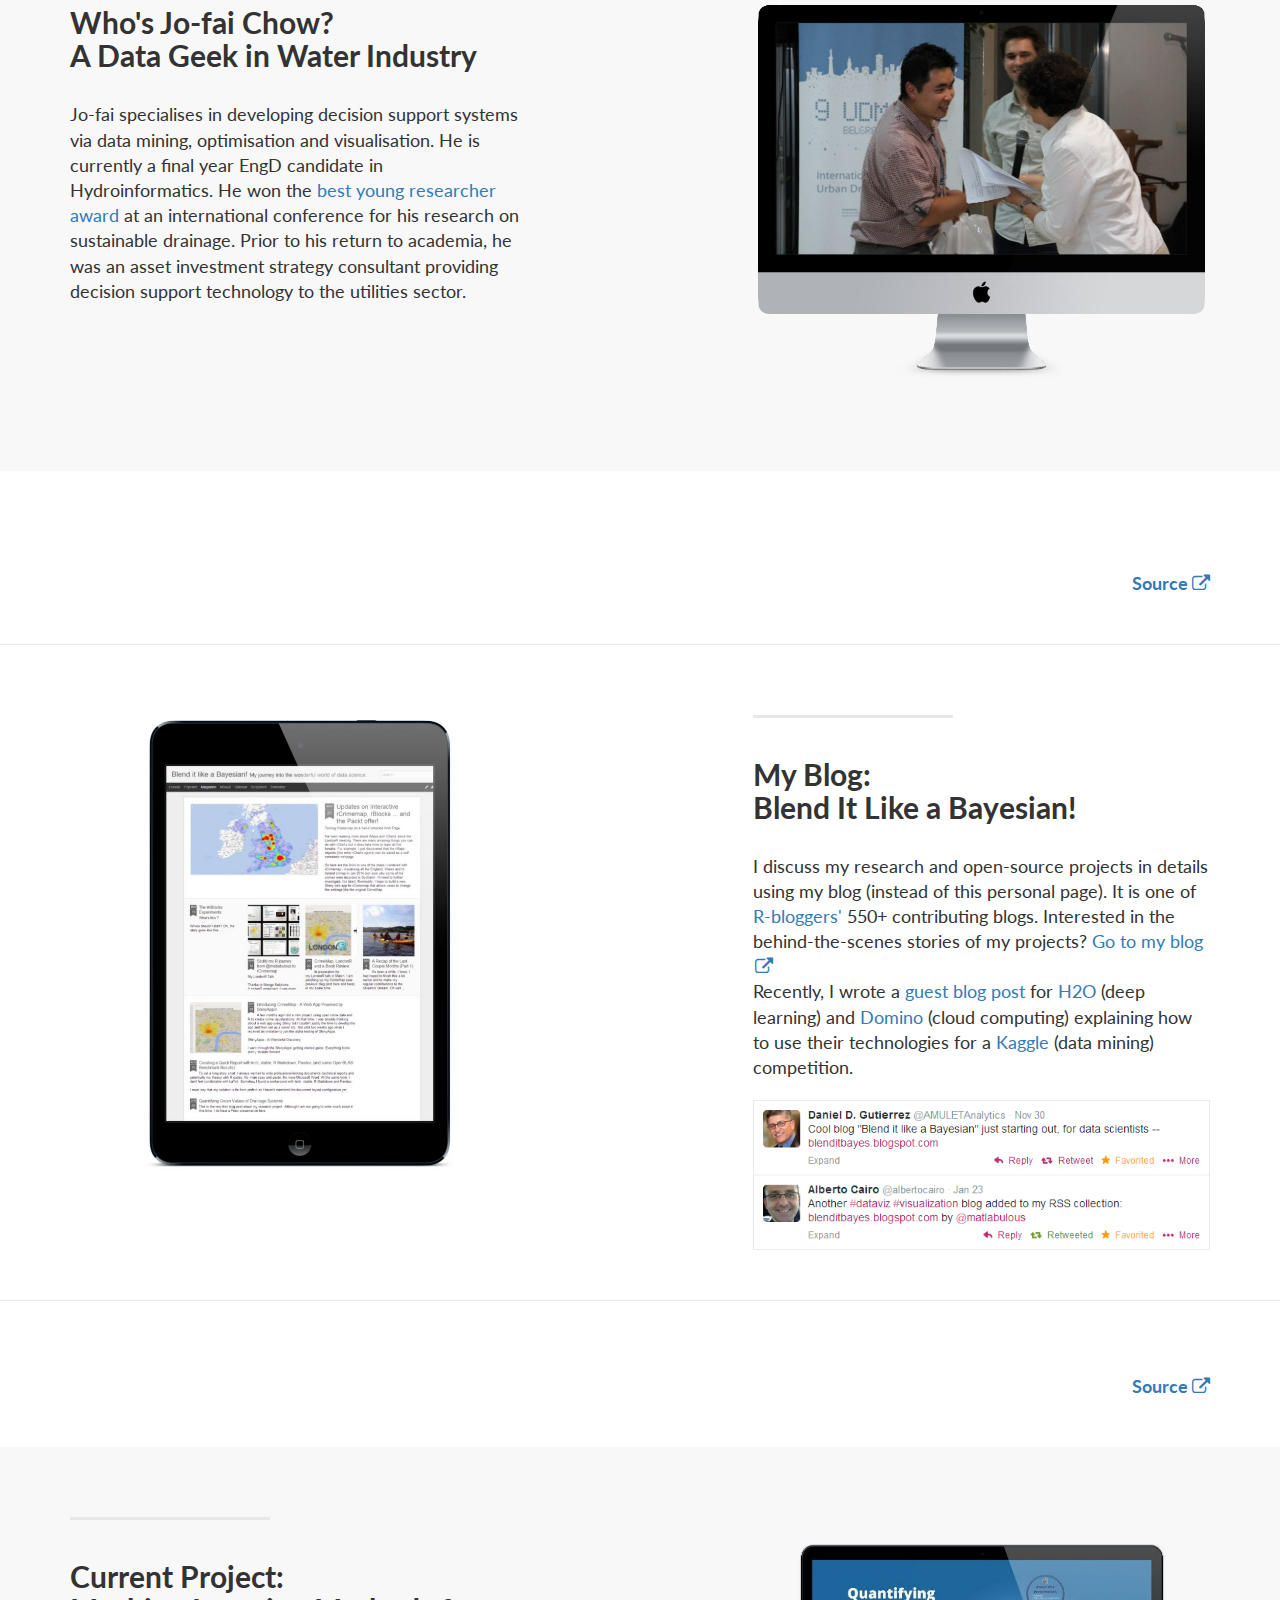
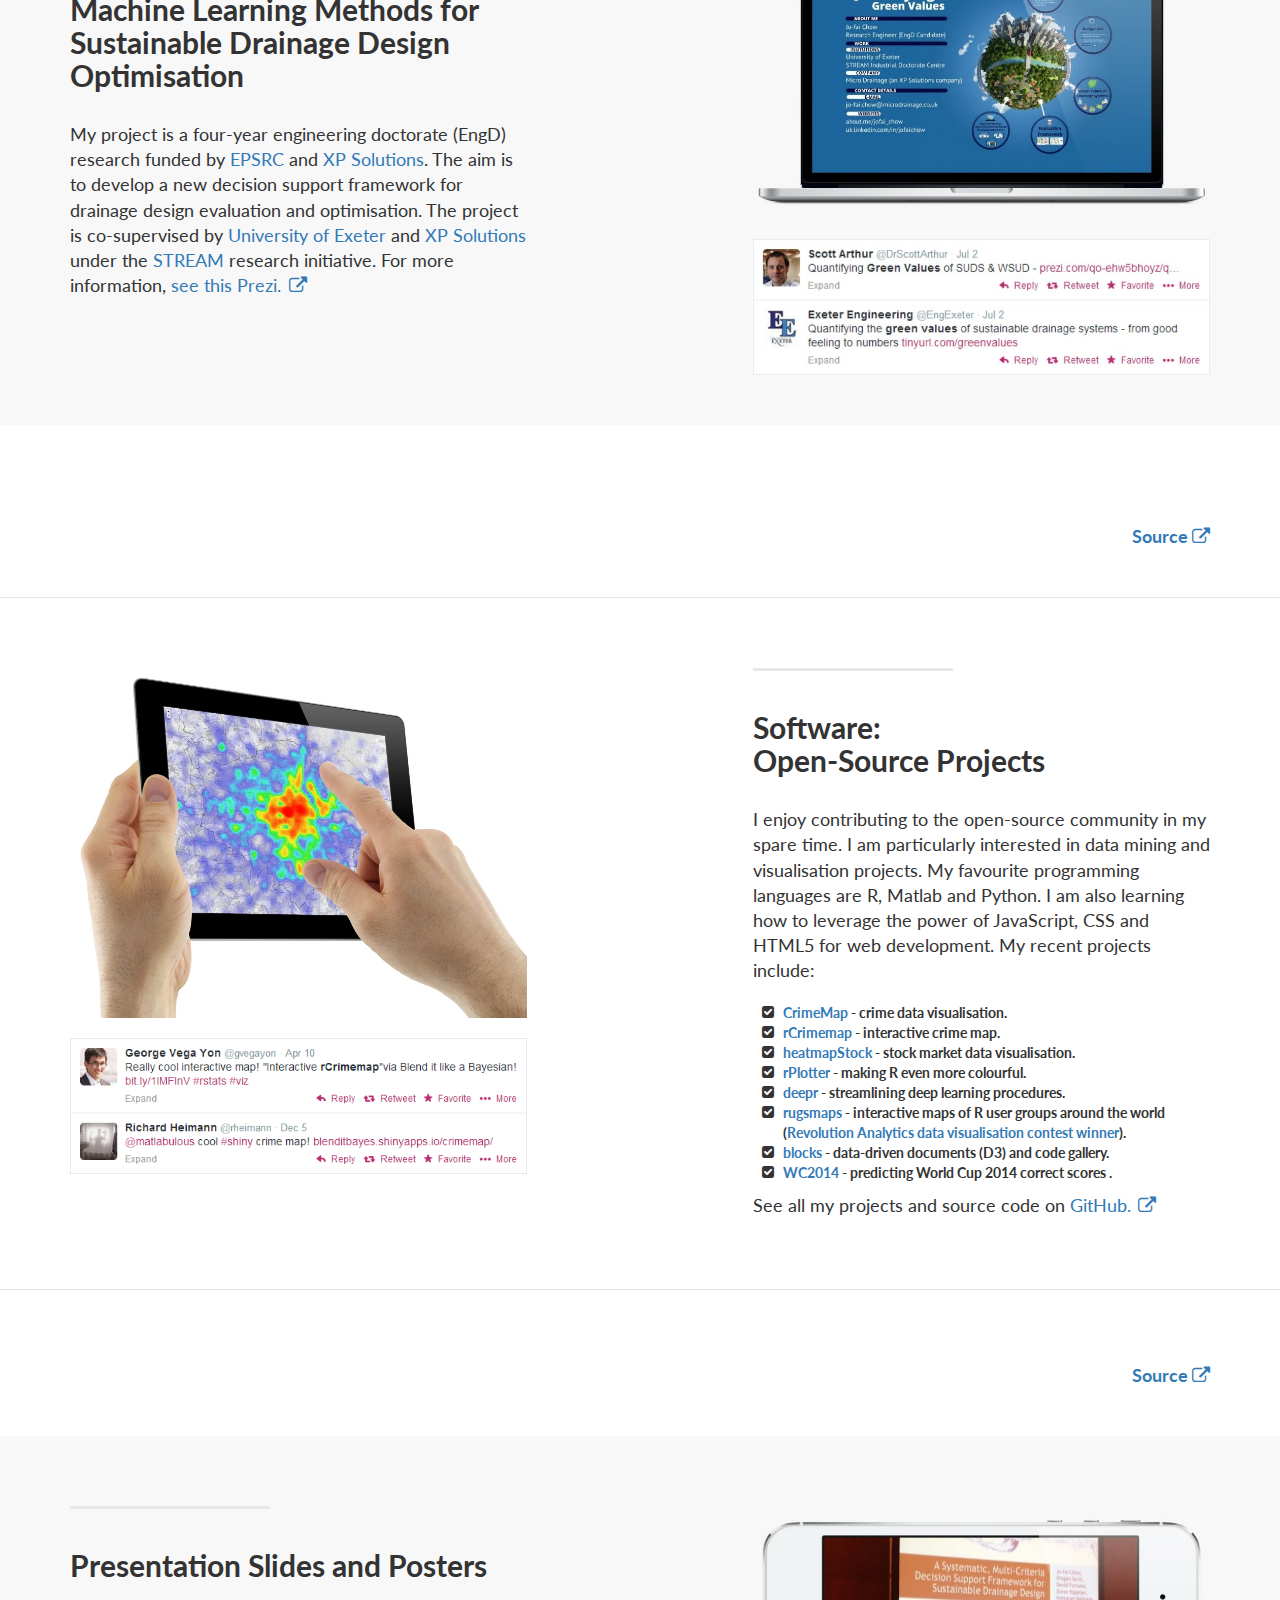
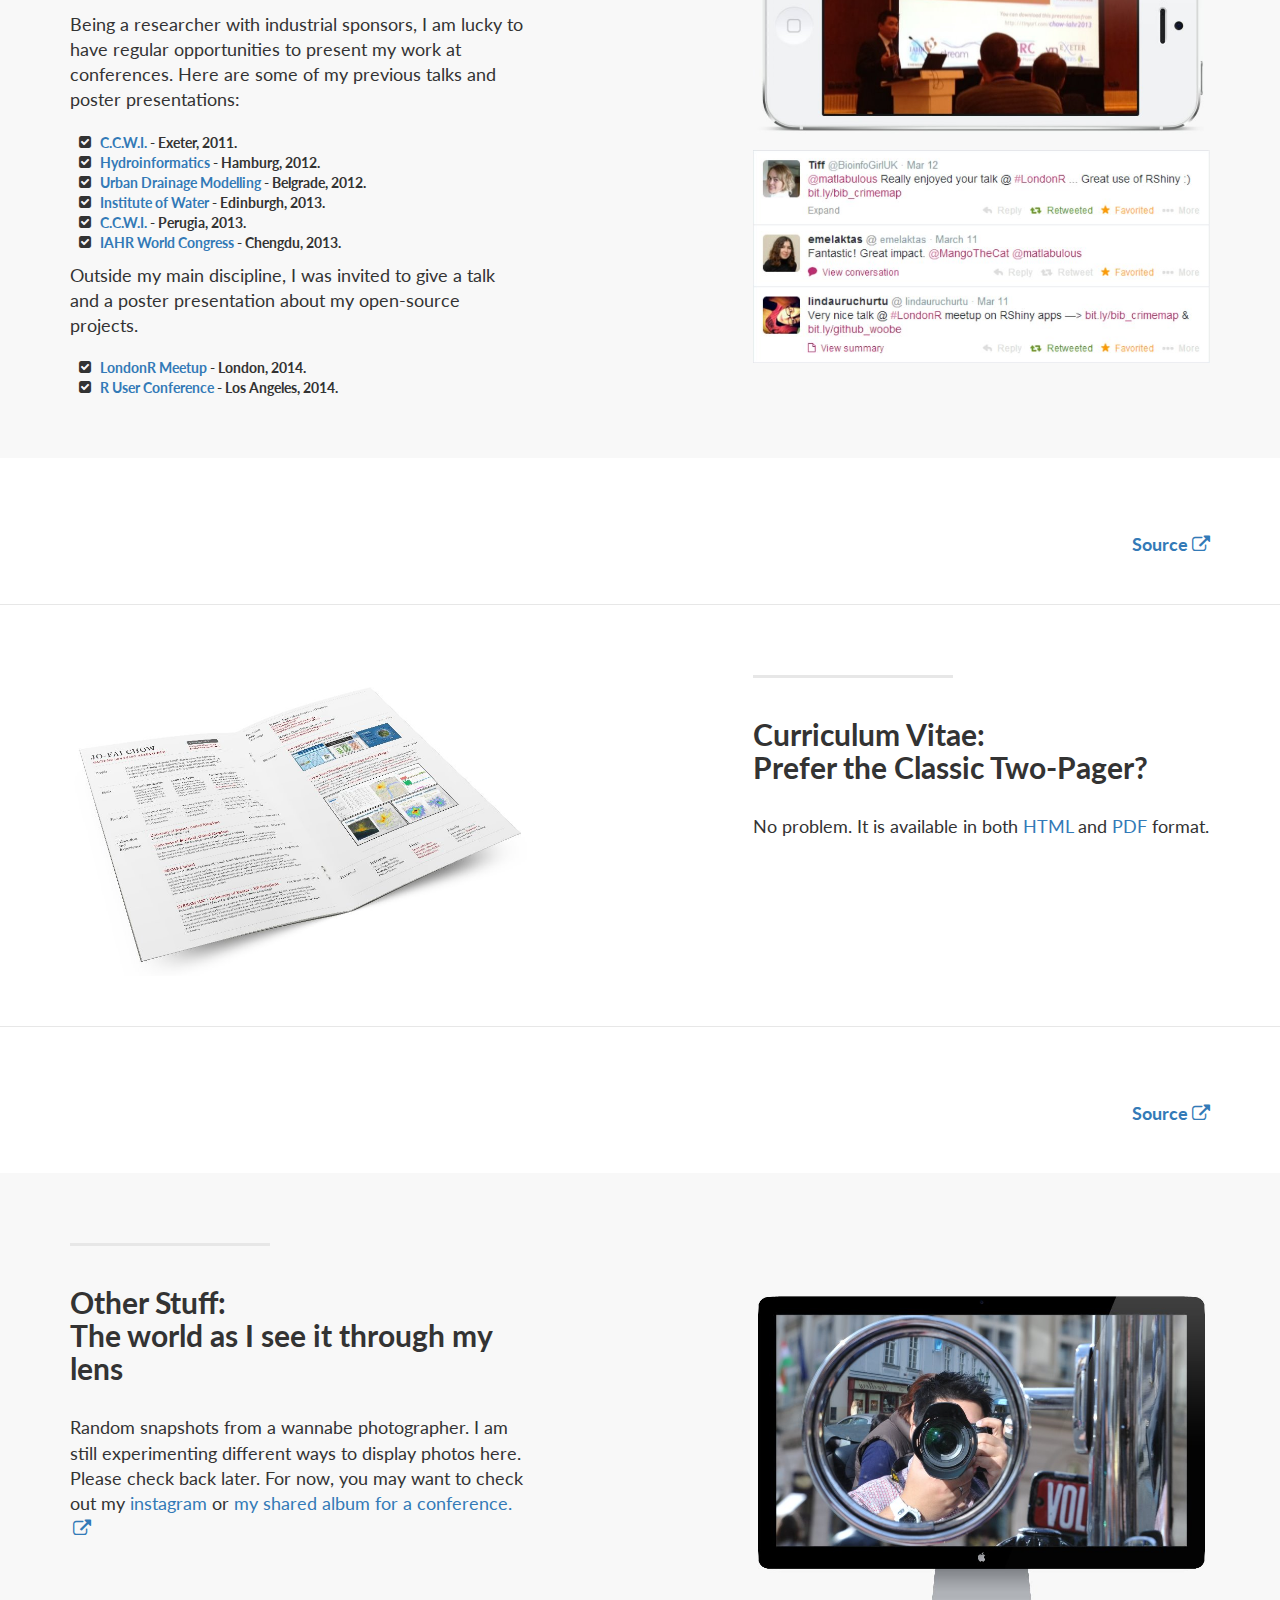
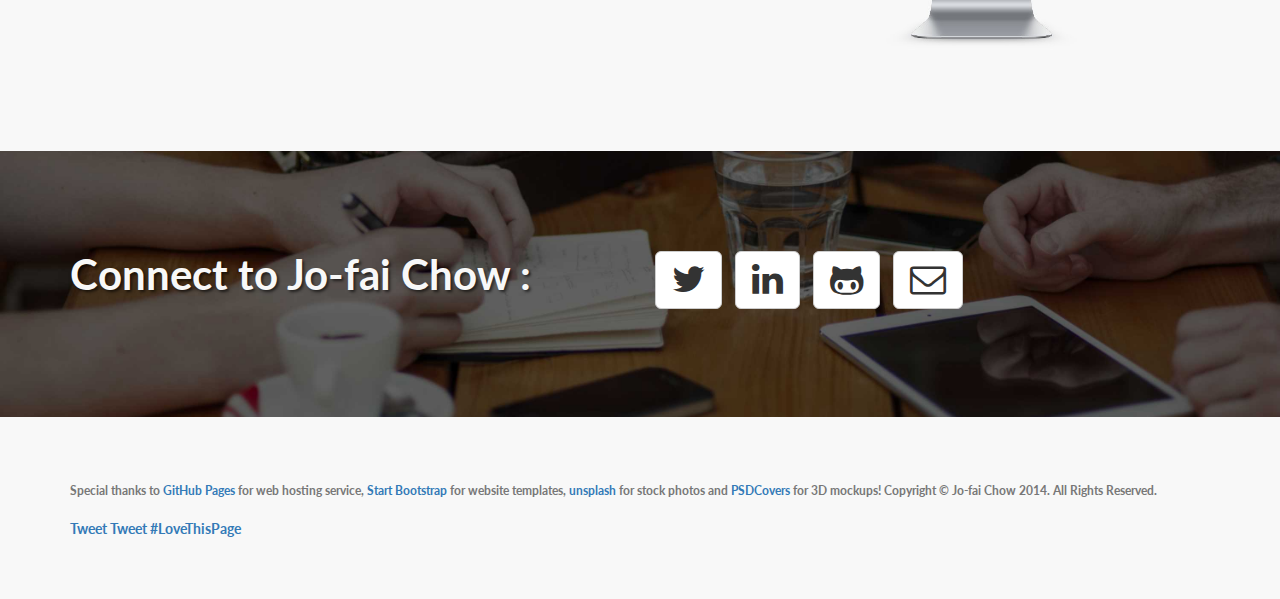
<file: index_snapshot_2014.html>
<!DOCTYPE html>
<html lang="en">


<!----------------------------------------------------------------------------->


<head>
    <meta charset="utf-8">
    <meta name="viewport" content="width=device-width, initial-scale=1.0">
    <meta name="description" content="Personal Website">
    <meta name="author" content="Jo-fai Chow">

    <title>About Jo-fai Chow</title>

    <!-- Bootstrap core CSS -->
    <link href="css/bootstrap.css" rel="stylesheet">

    <!-- Custom Google Web Font -->
    <link href="font-awesome/css/font-awesome.min.css" rel="stylesheet">
    <link href='http://fonts.googleapis.com/css?family=Lato:100,300,400,700,900,100italic,300italic,400italic,700italic,900italic' rel='stylesheet' type='text/css'>

    <!-- Add custom CSS here -->
    <link href="css/landing-page.css" rel="stylesheet">

</head>


<!----------------------------------------------------------------------------->


<body>


<!----------------------------------------------------------------------------->

    
    <nav class="navbar navbar-default navbar-fixed-top" role="navigation">
        
        <div class="container">
            <div class="navbar-header">
                <button type="button" class="navbar-toggle" data-toggle="collapse" data-target=".navbar-ex1-collapse">
                    <span class="sr-only">Toggle navigation</span>
                    <span class="icon-bar"></span>
                    <span class="icon-bar"></span>
                    <span class="icon-bar"></span>
                </button>
                <a class="navbar-brand" href="#top">Jo-fai Chow</a>                
                
            </div>

            <!-- Collect the nav links, forms, and other content for toggling -->
            <div class="collapse navbar-collapse navbar-right navbar-ex1-collapse">
                <ul class="nav navbar-nav">
                    <li><a href="#about">About</a></li>
                    <li><a href="#bio">Bio</a></li>
                    <li><a href="#blog">Blog</a></li>
                    <li><a href="#work">Work</a></li>					
                    <li><a href="#code">Code</a></li>
                    <li><a href="#talks">Talks</a></li>
                    <li><a href="#cv">CV</a></li>
                    <li><a href="#stuff">Stuff</a></li>
                    <li><a href="#connect">Contact</a></li>
                </ul>
            </div>
            <!-- /.navbar-collapse -->
            
        </div>
        <!-- /.container -->
    </nav>
    

<!----------------------------------------------------------------------------->    


    <section id="top">
    <div class="intro-header">
        <div class="container">
            <div class="row">
                <div class="col-lg-12">
                    <div class="intro-message">
                        <h1>Welcome!</h1>
                        <h3>This is my online portfolio. Feel free to get in touch.</h3>
                        <hr class="intro-divider">
                        
                          <a href="https://twitter.com/intent/tweet?screen_name=matlabulous" class="twitter-mention-button" data-size="large">Tweet to @matlabulous</a>
<script>!function(d,s,id){var js,fjs=d.getElementsByTagName(s)[0],p=/^http:/.test(d.location)?'http':'https';if(!d.getElementById(id)){js=d.createElement(s);js.id=id;js.src=p+'://platform.twitter.com/widgets.js';fjs.parentNode.insertBefore(js,fjs);}}(document, 'script', 'twitter-wjs');</script>
                    
                    </div>
                </div>
            </div>

        </div>
        <!-- /.container -->
    </div>
    <!-- /.intro-header -->
    </section>
    
    
<!----------------------------------------------------------------------------->    

    <section id="about">
    
    <div class="content-section-b">
        <div class="container">
            <div class="row">
                <div class="col-lg-5 col-lg-offset-1 col-sm-push-6  col-sm-6">
                    <hr class="section-heading-spacer">
                    <div class="clearfix"></div>
                    <h2 class="section-heading">About This Site:
                        <br>My Live Portfolio</h2>  
                      <p class="lead">
                        The following bite-sized sections will tell you a lot about me in a few minutes:
                        <ul class="fa-ul">
                          <li><i class="fa-li fa fa-check-square"></i>Micro bio.</li>
                          <li><i class="fa-li fa fa-check-square"></i>A blog about my projects.</li>
                          <li><i class="fa-li fa fa-check-square"></i>Current research work.</li>
                          <li><i class="fa-li fa fa-check-square"></i>Two-page CV.</li>
                          <li><i class="fa-li fa fa-check-square"></i>Talks related to my work.</li>
                          <li><i class="fa-li fa fa-check-square"></i>Open-source projects.</li>
                          <li><i class="fa-li fa fa-check-square"></i>Other random stuff.</li>                          
                        </ul>
					          </p>
                </div>
                <div class="col-lg-5 col-sm-pull-6  col-sm-6">
                    <br>
                    <img class="img-responsive" src="img/web_about.jpg" alt="">
                </div>
            </div>
        </div>
        <!-- /.container -->
    </div>
    <!-- /.content-section-b -->
    </section>

<!----------------------------------------------------------------------------->
    
     <div class="callout">
        <div class="container">
          <br>
          <h3><i class="fa fa-quote-left fa-fw pull-left"></i>
          A portfolio of work is a curated experience.
          It's an applicant's chance to shape the way that I'm viewing his or her 
          approach, methods, process, and best thinking.
          <i class="fa fa-quote-right fa-fw"></i>
          </h3>
          <h4>Liz Danzico, Creative Director, NPR
          <a href="http://www.core77.com/blog/events/nyc_creative_confab_preview_2_questions_for_liz_danzico_of_svas_interaction_design_mfa_program_13367.asp" target="_blank">Source <i class="fa fa-external-link"></i></a></h4>
          <br><br>
        </div>
      </div>

<!----------------------------------------------------------------------------->
    

    <section id="bio">
    <div class="content-section-a">
        <div class="container">
            <div class="row">
                <div class="col-lg-5 col-sm-6">
                    <hr class="section-heading-spacer">
                    <div class="clearfix"></div>
                    <h2 class="section-heading">Who's Jo-fai Chow?
                        <br>A Data Geek in Water Industry</h2>
                    <p class="lead">
          			      Jo-fai specialises in developing decision support systems via data mining, optimisation and visualisation. 
                      He is currently a final year EngD candidate in Hydroinformatics.
                      He won the <a href="http://emps.exeter.ac.uk/engineering/research/cws/news-events/news/title_232515_en.html" target="_blank">
                      best young researcher award</a> 
                      at an international conference for his research on sustainable drainage.
                      Prior to his return to academia, he was an asset investment strategy consultant providing 
                      decision support technology to the utilities sector.
					          </p>
                </div>
                <div class="col-lg-5 col-lg-offset-2 col-sm-6">
                    <br>
                    <img class="img-responsive" src="img/web_bio.jpg" alt="mockup_about">
                </div>
            </div>
        </div>
        <!-- /.container -->
    </div>
    <!-- /.content-section-a -->
    </section>
    
<!----------------------------------------------------------------------------->
    
     <div class="callout">
        <div class="container">
          <br>
          <h3><i class="fa fa-quote-left fa-fw pull-left"></i>
          The ability to take data - to be able to understand it, to process it, 
          to extract value from it, to visualize it, to communicate it - that’s 
          going to be a hugely important skill in the next decades.
          <i class="fa fa-quote-right fa-fw"></i>
          </h3>
          <h4>Hal Varian, Chief Economist, Google
          <a href="http://www.mckinsey.com/insights/innovation/hal_varian_on_how_the_web_challenges_managers" target="_blank">Source <i class="fa fa-external-link"></i></a></h4>
          <br><br>
        </div>
      </div>


<!----------------------------------------------------------------------------->        
    
    
    <section id="blog">
      
    <div class="content-section-b">
        <div class="container">
            <div class="row">
                <div class="col-lg-5 col-lg-offset-1 col-sm-push-6  col-sm-6">
                    <hr class="section-heading-spacer">
                    <div class="clearfix"></div>
                    <h2 class="section-heading">My Blog:
                        <br>Blend It Like a Bayesian!</h2>
                    <p class="lead">
                    I discuss my research and open-source projects in details using my blog (instead of this personal page).
                    It is one of <a href="http://www.r-bloggers.com/" target="_blank">R-bloggers'</a> 550+ contributing blogs.
                    Interested in the behind-the-scenes stories of my projects?
                    <a href="http://blenditbayes.blogspot.co.uk/" target="_blank"> Go to my blog <i class="fa fa-external-link fa-fw"></i></a>
                    
                    <br>
                    Recently, I wrote a <a href="http://blog.dominodatalab.com/using-r-h2o-and-domino-for-a-kaggle-competition/" target="_blank">guest blog post</a>
                    for <a href="http://h2o.ai/" target="_blank">H2O</a> (deep learning) and 
                    <a href="http://www.dominodatalab.com/" target="_blank">Domino</a> (cloud computing) 
                    explaining how to use their technologies for a 
                    <a href="https://www.kaggle.com/" target="_blank">Kaggle</a>
                    (data mining) competition.
                    
                    </p>
  				<img class="img-responsive" src="img/web_blog_tweets.png" alt=""></a>
                </div>
                <div class="col-lg-5 col-sm-pull-6  col-sm-6">
                    <br>
                    <img class="img-responsive" src="img/web_blog.jpg" alt="">
                </div>
            </div>

        </div>
        <!-- /.container -->

    </div>
    <!-- /.content-section-b -->
    </section>



<!----------------------------------------------------------------------------->
    
     <div class="callout">
        <div class="container">
          <br>
          <h3><i class="fa fa-quote-left fa-fw pull-left"></i>
          What you do after you create your content is what truly counts.
          <i class="fa fa-quote-right fa-fw"></i>
          </h3>
          <h4>Gary Vaynerchuk, CEO, VaynerMedia
            <a href="http://codecondo.com/blogging-quotes-writers/" target="_blank">Source <i class="fa fa-external-link"></i></a></h4>
          <br><br>
        </div>
      </div>

    
<!----------------------------------------------------------------------------->    
    

    <section id="work">
    <div class="content-section-a">
        <div class="container">
            <div class="row">
                <div class="col-lg-5 col-sm-6">
                    <hr class="section-heading-spacer">
                    <div class="clearfix"></div>
                    <h2 class="section-heading">Current Project:
                        <br>Machine Learning Methods for Sustainable Drainage Design Optimisation</h2>
                    <p class="lead">
                	    My project is a four-year engineering doctorate (EngD) research funded by 
						          <a href="http://www.epsrc.ac.uk/Pages/default.aspx" target="_blank">EPSRC</a>
						          and <a href="http://xpsolutions.com/" target="_blank">XP Solutions</a>.
                      The aim is to develop a new decision support framework for drainage design evaluation and optimisation.
						          The project is co-supervised by 
          						<a href="http://emps.exeter.ac.uk/engineering/research/cws/" target="_blank">University of Exeter</a>
          						and <a href="http://xpsolutions.com/" target="_blank">XP Solutions</a>
          						under the <a href="http://www.stream-idc.net/index.php" target="_blank">STREAM</a> research initiative.
                      For more information,
            			    <a href="http://prezi.com/qo-ehw5bhoyz/quantifying-green-values/?utm_campaign=share&utm_medium=copy" target="_blank">
						          see this Prezi. <i class="fa fa-external-link fa-fw"></i></a>
					          </p>
                </div>
                <div class="col-lg-5 col-lg-offset-2 col-sm-6">
                    <br>
                    <img class="img-responsive" src="img/web_work.jpg" alt="">
                </div>
            </div>
        </div>
        <!-- /.container -->
    </div>
    <!-- /.content-section-a -->
    </section>
    

<!----------------------------------------------------------------------------->
    
     <div class="callout">
     <br>
        <div class="container">
          
          <h3><i class="fa fa-quote-left fa-fw pull-left"></i>
          Shaping careers, delivering innovation.
          Working with industry on transformative research
          to underpin a sustainable water future.
          <i class="fa fa-quote-right fa-fw"></i>
          </h3>
          <h4>STREAM Industrial Doctorate Centre
            <a href="http://www.aengd.org.uk/files/7313/5360/0162/STREAM_A0_Poster_2012_PRESS-optimised-A4.pdf" target="_blank">Source <i class="fa fa-external-link"></i></a></h4>
          
        </div>
        <br><br>
      </div>



<!----------------------------------------------------------------------------->    
    
    <section id="code">
    <div class="content-section-b">

        <div class="container">

            <div class="row">
                <div class="col-lg-5 col-lg-offset-1 col-sm-push-6  col-sm-6">
                    <hr class="section-heading-spacer">
                    <div class="clearfix"></div>
                    <h2 class="section-heading">Software:
                        <br>Open-Source Projects</h2>
                    <p class="lead">
                      I enjoy contributing to the open-source community in my spare time.
                      I am particularly interested in data mining and visualisation projects. 
  				            My favourite programming languages are R, Matlab and Python. 
					            I am also learning how to leverage the power of JavaScript, CSS and HTML5 for web development.
                      My recent projects include:
                      
                      <ul class="fa-ul">
                          
                          <li><i class="fa-li fa fa-check-square"></i>
                            <a href="https://blenditbayes.shinyapps.io/crimemap/" target="_blank">CrimeMap</a>
                            - crime data visualisation.    
                          </li>
                          
                          <li><i class="fa-li fa fa-check-square"></i>
                            <a href="https://github.com/woobe/rCrimemap" target="_blank">rCrimemap</a>
                            - interactive crime map.
                          </li>
                          
                          <li><i class="fa-li fa fa-check-square"></i>
                            <a href="https://blenditbayes.shinyapps.io/heatmapStock/" target="_blank">heatmapStock</a>
                          - stock market data visualisation.
                          </li>
                          
                          <li><i class="fa-li fa fa-check-square"></i>
                            <a href="https://github.com/woobe/rPlotter" target="_blank">rPlotter</a>
                          - making R even more colourful.
                          </li>
                          
                          <li><i class="fa-li fa fa-check-square"></i>
                            <a href="https://github.com/woobe/deepr" target="_blank">deepr</a>
                          - streamlining deep learning procedures.
                          </li>
                          
                          <li><i class="fa-li fa fa-check-square"></i>
                            <a href="https://blenditbayes.shinyapps.io/rugsmaps/" target="_blank">rugsmaps</a>
                          - interactive maps of R user groups around the world
                          <br>
                          (<a href="http://blog.revolutionanalytics.com/2014/08/winner-for-revolution-analytics-user-group-map-contest.html" target="_blank">Revolution Analytics data visualisation contest winner</a>).
                          </li>

                          <li><i class="fa-li fa fa-check-square"></i>
                            <a href="http://bl.ocks.org/woobe" target="_blank">blocks</a>
                          - data-driven documents (D3) and code gallery.
                          </li>
                          
                          <li><i class="fa-li fa fa-check-square"></i>
                            <a href="https://github.com/woobe/wc2014" target="_blank">WC2014</a>
                          - predicting World Cup 2014 correct scores .
                          </li>

                      </ul>
                    </p>
                    <p class="lead">
                      See all my projects and source code on
            		      <a href="https://github.com/woobe/rApps" target="_blank"> GitHub. 
                        <i class="fa fa-external-link fa-fw"></i></a>
                    </p>
                </div>
                <div class="col-lg-5 col-sm-pull-6  col-sm-6">
                    <br>
                    <img class="img-responsive" src="img/web_code.jpg" alt="">
					          <br>
					          <img class="img-responsive" src="img/web_code_tweets.png" alt=""></a>
                </div>
            </div>

        </div>
        <!-- /.container -->

    </div>
    <!-- /.content-section-b -->
    </section>
    

<!----------------------------------------------------------------------------->
    
     <div class="callout-code-crimemap">
        <div class="container">
          <br>
          <h3><i class="fa fa-quote-left fa-fw pull-left"></i>
          Visualization of the Week: CrimeMap.
          <i class="fa fa-quote-right fa-fw"></i>
          </h3>
          <h4>Daniel Gutierrez, insideBIGDATA
            <a href="http://inside-bigdata.com/2013/11/30/visualization-week-crimemap/" target="_blank">Source <i class="fa fa-external-link"></i></a></h4>
          <br><br>
        </div>
      </div>



  
<!----------------------------------------------------------------------------->    

    
    <section id="talks">
    <div class="content-section-a">
        <div class="container">
            <div class="row">
                <div class="col-lg-5 col-sm-6">
                    <hr class="section-heading-spacer">
                    <div class="clearfix"></div>
                    <h2 class="section-heading">Presentation Slides and Posters</h2>
                    <p class="lead">
                      Being a researcher with industrial sponsors, I am lucky to have regular opportunities to present
                      my work at conferences. Here are some of my previous talks and poster presentations: 
                      
                      <ul class="fa-ul">
                          <li><i class="fa-li fa fa-check-square"></i>
                            <a href="http://www.slideshare.net/JofaiChow/designing-sustainable-drainage-systems" target="_blank">C.C.W.I.</a>
                            - Exeter, 2011.
                          </li>
                          <li><i class="fa-li fa fa-check-square"></i>
                            <a href="http://www.slideshare.net/JofaiChow/developing-a-new-decision-support-system-for-suds" target="_blank">Hydroinformatics</a>
                            - Hamburg, 2012.
                          </li>
                          <li><i class="fa-li fa fa-check-square"></i>
                            <a href="http://www.slideshare.net/JofaiChow/conference-poster-27968271" target="_blank">Urban Drainage Modelling</a>
                            - Belgrade, 2012.
                          </li>
                          <li><i class="fa-li fa fa-check-square"></i>
                            <a href="http://www.slideshare.net/JofaiChow/quantifying-the-performance-costs" target="_blank">Institute of Water</a>
                            - Edinburgh, 2013.
                          </li>
                          <li><i class="fa-li fa fa-check-square"></i>
                            <a href="http://www.slideshare.net/JofaiChow/a-systematic-multicriteria-decision-support-framework-for-sustainable-drainage-design" target="_blank">C.C.W.I.</a>
                            - Perugia, 2013.
                          </li>
                          <li><i class="fa-li fa fa-check-square"></i>
                            <a href="http://www.slideshare.net/JofaiChow/2013-presentation-iahr" target="_blank">IAHR World Congress</a>
                            - Chengdu, 2013.
                          </li>
                      </ul>
                      
                    <p class="lead">
                      Outside my main discipline, I was invited to give a talk and a poster presentation about my open-source projects.                      
                    </p>
                    
                    <ul class="fa-ul">
                          <li><i class="fa-li fa fa-check-square"></i>
                            <a href="http://www.jofaichow.co.uk/2014_03_11_LondonR/" target="_blank">LondonR Meetup</a>
                            - London, 2014.
                          </li>
                          <li><i class="fa-li fa fa-check-square"></i>
                            <a href="https://github.com/woobe/useR_2014/blob/master/poster/poster_useR_2014_A0_jofaichow.pdf?raw=true" target="_blank">R User Conference</a>
                            - Los Angeles, 2014.
                          </li>
                      </ul>
                    
                </div>
                <div class="col-lg-5 col-lg-offset-2 col-sm-6">
                    <br>
                    <img class="img-responsive" src="img/web_talks.jpg" alt="">
                </div>
            </div>
        </div>
        <!-- /.container -->
    </div>
    <!-- /.content-section-a -->
    </section>


<!----------------------------------------------------------------------------->
    
     <div class="callout">
     <br>
        <div class="container">
          
          <h3><i class="fa fa-quote-left fa-fw pull-left"></i>
          There is no such thing as presentation talent, it is called Presentation Skills.
          <i class="fa fa-quote-right fa-fw"></i>
          </h3>
          <h4>David Phillips,  thepresentationskills.com
            <a href="http://www.thepresentationskills.com/a-page-with-quotes-about-presentation-skills/" target="_blank">Source <i class="fa fa-external-link"></i></a></h4>
          
        </div>
        <br><br>
      </div>


<!----------------------------------------------------------------------------->    


    <section id="cv">
    <div class="content-section-b">
        <div class="container">
            <div class="row">
                <div class="col-lg-5 col-lg-offset-1 col-sm-push-6  col-sm-6">
                    <hr class="section-heading-spacer">
                    <div class="clearfix"></div>
                    <h2 class="section-heading">Curriculum Vitae:
                        <br>Prefer the Classic Two-Pager?</h2>  
                    <p class="lead">
                  		No problem. It is available in both
  						        <a href="http://woobe.bitbucket.org/CV/jofaichow.html" target="_blank">HTML</a>
							        and
							        <a href="http://woobe.bitbucket.org/CV/JofaiChow_DataGeek.pdf" target="_blank">PDF</a> format.
					          </p>
                </div>
                <div class="col-lg-5 col-sm-pull-6  col-sm-6">
                    <br>
                    <img class="img-responsive" src="img/web_cv.jpg" alt="">
                </div>
            </div>
        </div>
        <!-- /.container -->
    </div>
    <!-- /.content-section-b -->
    </section>


<!----------------------------------------------------------------------------->
    
     <div class="callout">
     <br>
        <div class="container">
          
          <h3><i class="fa fa-quote-left fa-fw pull-left"></i>
          I try to please everyone.
          <i class="fa fa-quote-right fa-fw"></i>
          </h3>
          <h4>Ang Lee, Film Director
            <a href="http://www.theguardian.com/film/2000/nov/03/awardsandprizes.culture" target="_blank">Source <i class="fa fa-external-link"></i></a></h4>
          
        </div>
        <br><br>
      </div>






<!----------------------------------------------------------------------------->    
    
    
    <section id="stuff">
    <div class="content-section-a">
        <div class="container">
            <div class="row">
                <div class="col-lg-5 col-sm-6">
                    <hr class="section-heading-spacer">
                    <div class="clearfix"></div>
                    <h2 class="section-heading">Other Stuff:
                        <br>The world as I see it through my lens</h2>
                    <p class="lead">
                      Random snapshots from a wannabe photographer. 
					            I am still experimenting different ways to display photos here.
					            Please check back later.
					            For now, you may want to check out my 
          					  <a href="http://instagram.com/woobe1208" target="_blank">instagram</a>					  
          					  or 
                      <a href="http://hikom.grf.bg.ac.rs/9UDM/PhotoGallery.html" target="_blank">
          					  my shared album for a conference. <i class="fa fa-external-link fa-fw"></i></a>
					          </p>
							  
                </div>
                <div class="col-lg-5 col-lg-offset-2 col-sm-6">
                    <br>
                    <img class="img-responsive" src="img/web_photo.jpg" alt="">
                </div>
            </div>
        </div>
        <!-- /.container -->
    </div>
    <!-- /.content-section-a -->
    </section>
    

<!----------------------------------------------------------------------------->


    <section id="connect">
    <div class="banner">
        <div class="container">
            <div class="row">
                <div class="col-lg-6">
                    <h2>Connect to Jo-fai Chow :</h2>
                    <br>
                </div>
                <div class="col-lg-6">
                    <ul class="list-inline intro-social-buttons">
                          <li>
                            <a href="https://twitter.com/matlabulous/" class="btn btn-default btn-lg" target="_blank">
                            <i class="fa fa-twitter fa-2x"></i> <span class="network-name"></span></a>    
                          </li>
                          <li>
                            <a href="https://www.linkedin.com/in/jofaichow" class="btn btn-default btn-lg" target="_blank">
                            <i class="fa fa-linkedin fa-2x"></i> <span class="network-name"></span></a>    
                          </li>
                          <li>
                            <a href="https://github.com/woobe" class="btn btn-default btn-lg" target="_blank">
                            <i class="fa fa-github-alt fa-2x"></i> <span class="network-name"></span></a>    
                          </li>
                          <li>
                            <a href="mailto:jofai.chow@gmail.com" class="btn btn-default btn-lg">
                            <i class="fa fa-envelope-o fa-2x"></i> <span class="network-name"></span></a>    
                          </li>
                    </ul>
                </div>
            </div>

        </div>
        <!-- /.container -->
    </div>
    <!-- /.banner -->
    </section>
    
    
	
	
<!----------------------------------------------------------------------------->    


    <footer>
        <div class="container">
            <div class="row">
                <div class="col-lg-12">

                    <p class="copyright text-muted small">
                      Special thanks to
                      <a href="https://pages.github.com/" target="_blank">GitHub Pages</a> for web hosting service,
            					<a href="http://startbootstrap.com/" target="_blank">Start Bootstrap</a> for website templates, 
            					<a href="http://unsplash.com/" target="_blank">unsplash</a> for stock photos and
            					<a href="http://www.psdcovers.com/" target="_blank">PSDCovers</a> for 3D mockups!
                      Copyright &copy; Jo-fai Chow 2014. All Rights Reserved.
                    </p>

                    <p><br>
                    
                      <a href="https://twitter.com/share" class="twitter-share-button" data-via="matlabulous" data-size="large">Tweet</a>
<script>!function(d,s,id){var js,fjs=d.getElementsByTagName(s)[0],p=/^http:/.test(d.location)?'http':'https';if(!d.getElementById(id)){js=d.createElement(s);js.id=id;js.src=p+'://platform.twitter.com/widgets.js';fjs.parentNode.insertBefore(js,fjs);}}(document, 'script', 'twitter-wjs');</script>

                    <a href="https://twitter.com/intent/tweet?button_hashtag=LoveThisPage" class="twitter-hashtag-button" data-size="large" data-related="matlabulous" data-url="http://www.jofaichow.co.uk">Tweet #LoveThisPage</a>
<script>!function(d,s,id){var js,fjs=d.getElementsByTagName(s)[0],p=/^http:/.test(d.location)?'http':'https';if(!d.getElementById(id)){js=d.createElement(s);js.id=id;js.src=p+'://platform.twitter.com/widgets.js';fjs.parentNode.insertBefore(js,fjs);}}(document, 'script', 'twitter-wjs');</script>

          					</p>
					
                </div>
            </div>
        </div>
    </footer>
    
    
<!----------------------------------------------------------------------------->    
    

    <!-- JavaScript -->
    <script src="js/jquery-1.10.2.js"></script>
    <script src="js/bootstrap.js"></script>


<!----------------------------------------------------------------------------->  


<script>
  (function(i,s,o,g,r,a,m){i['GoogleAnalyticsObject']=r;i[r]=i[r]||function(){
  (i[r].q=i[r].q||[]).push(arguments)},i[r].l=1*new Date();a=s.createElement(o),
  m=s.getElementsByTagName(o)[0];a.async=1;a.src=g;m.parentNode.insertBefore(a,m)
  })(window,document,'script','//www.google-analytics.com/analytics.js','ga');

  ga('create', 'UA-43040424-2', 'jofaichow.co.uk');
  ga('send', 'pageview');

</script>


<!----------------------------------------------------------------------------->  
  
</body>

</html>
</file>
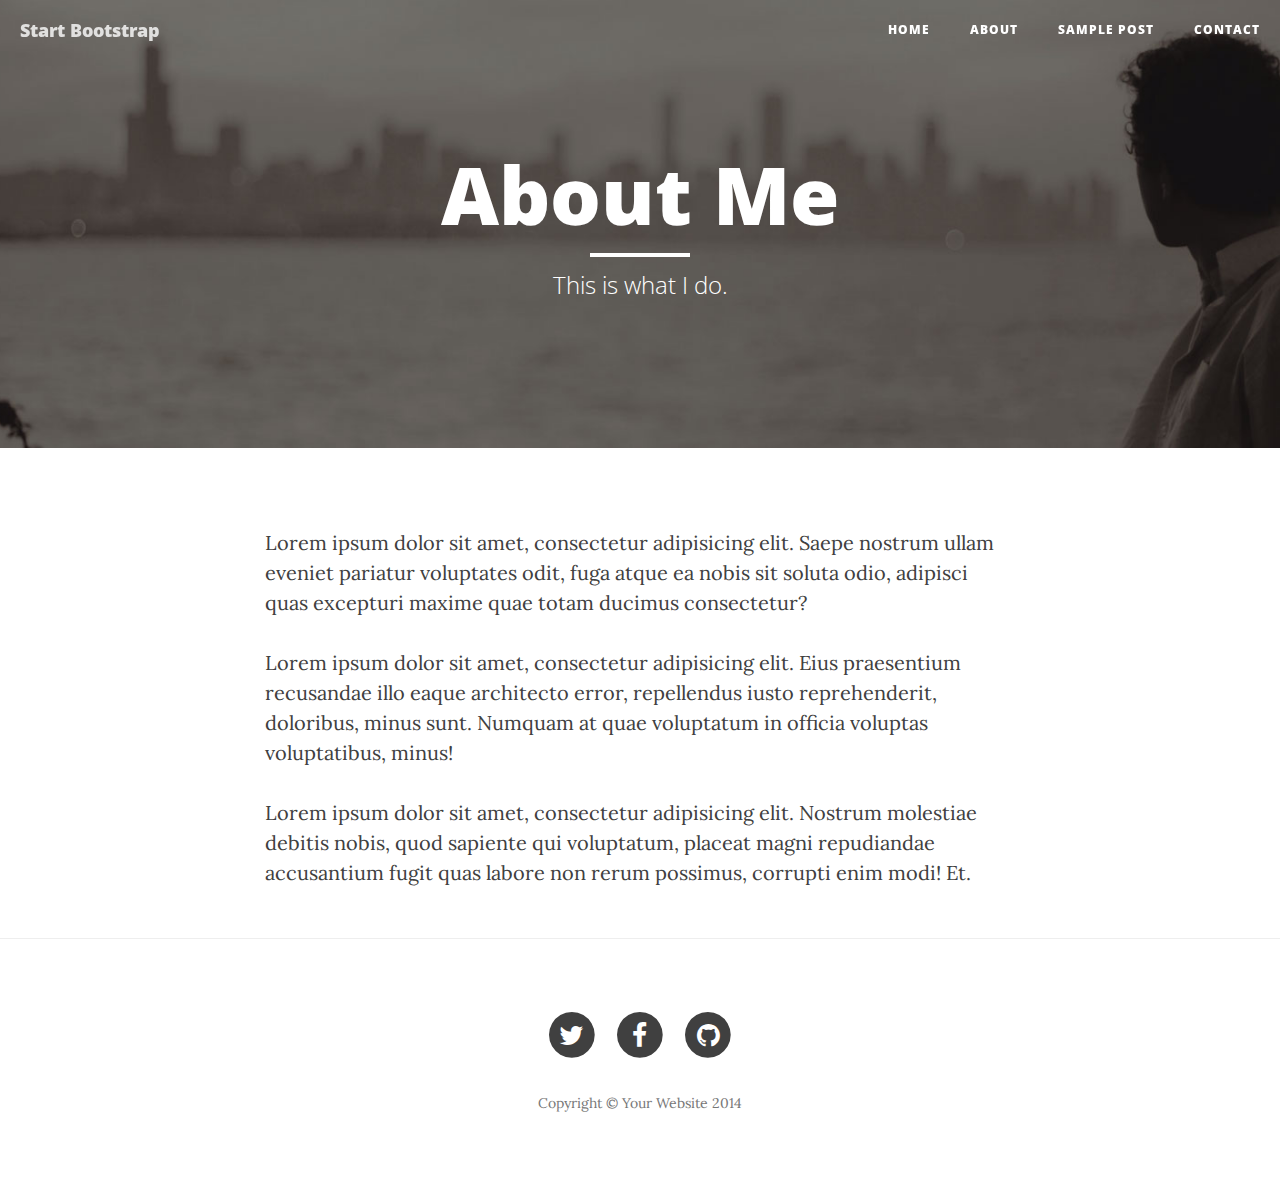
<file: blog/about.html>
<!DOCTYPE html>
<html lang="en">

<head>

    <meta charset="utf-8">
    <meta http-equiv="X-UA-Compatible" content="IE=edge">
    <meta name="viewport" content="width=device-width, initial-scale=1">
    <meta name="description" content="">
    <meta name="author" content="">

    <title>Clean Blog - About</title>

    <!-- Bootstrap Core CSS -->
    <link href="css/bootstrap.min.css" rel="stylesheet">

    <!-- Custom CSS -->
    <link href="css/clean-blog.min.css" rel="stylesheet">

    <!-- Custom Fonts -->
    <link href="http://maxcdn.bootstrapcdn.com/font-awesome/4.1.0/css/font-awesome.min.css" rel="stylesheet" type="text/css">
    <link href='http://fonts.googleapis.com/css?family=Lora:400,700,400italic,700italic' rel='stylesheet' type='text/css'>
    <link href='http://fonts.googleapis.com/css?family=Open+Sans:300italic,400italic,600italic,700italic,800italic,400,300,600,700,800' rel='stylesheet' type='text/css'>

    <!-- HTML5 Shim and Respond.js IE8 support of HTML5 elements and media queries -->
    <!-- WARNING: Respond.js doesn't work if you view the page via file:// -->
    <!--[if lt IE 9]>
        <script src="https://oss.maxcdn.com/libs/html5shiv/3.7.0/html5shiv.js"></script>
        <script src="https://oss.maxcdn.com/libs/respond.js/1.4.2/respond.min.js"></script>
    <![endif]-->

</head>

<body>

    <!-- Navigation -->
    <nav class="navbar navbar-default navbar-custom navbar-fixed-top">
        <div class="container-fluid">
            <!-- Brand and toggle get grouped for better mobile display -->
            <div class="navbar-header page-scroll">
                <button type="button" class="navbar-toggle" data-toggle="collapse" data-target="#bs-example-navbar-collapse-1">
                    <span class="sr-only">Toggle navigation</span>
                    <span class="icon-bar"></span>
                    <span class="icon-bar"></span>
                    <span class="icon-bar"></span>
                </button>
                <a class="navbar-brand" href="index.html">Start Bootstrap</a>
            </div>

            <!-- Collect the nav links, forms, and other content for toggling -->
            <div class="collapse navbar-collapse" id="bs-example-navbar-collapse-1">
                <ul class="nav navbar-nav navbar-right">
                    <li>
                        <a href="index.html">Home</a>
                    </li>
                    <li>
                        <a href="about.html">About</a>
                    </li>
                    <li>
                        <a href="post.html">Sample Post</a>
                    </li>
                    <li>
                        <a href="contact.html">Contact</a>
                    </li>
                </ul>
            </div>
            <!-- /.navbar-collapse -->
        </div>
        <!-- /.container -->
    </nav>

    <!-- Page Header -->
    <!-- Set your background image for this header on the line below. -->
    <header class="intro-header" style="background-image: url('img/about-bg.jpg')">
        <div class="container">
            <div class="row">
                <div class="col-lg-8 col-lg-offset-2 col-md-10 col-md-offset-1">
                    <div class="page-heading">
                        <h1>About Me</h1>
                        <hr class="small">
                        <span class="subheading">This is what I do.</span>
                    </div>
                </div>
            </div>
        </div>
    </header>

    <!-- Main Content -->
    <div class="container">
        <div class="row">
            <div class="col-lg-8 col-lg-offset-2 col-md-10 col-md-offset-1">
                <p>Lorem ipsum dolor sit amet, consectetur adipisicing elit. Saepe nostrum ullam eveniet pariatur voluptates odit, fuga atque ea nobis sit soluta odio, adipisci quas excepturi maxime quae totam ducimus consectetur?</p>
                <p>Lorem ipsum dolor sit amet, consectetur adipisicing elit. Eius praesentium recusandae illo eaque architecto error, repellendus iusto reprehenderit, doloribus, minus sunt. Numquam at quae voluptatum in officia voluptas voluptatibus, minus!</p>
                <p>Lorem ipsum dolor sit amet, consectetur adipisicing elit. Nostrum molestiae debitis nobis, quod sapiente qui voluptatum, placeat magni repudiandae accusantium fugit quas labore non rerum possimus, corrupti enim modi! Et.</p>
            </div>
        </div>
    </div>

    <hr>

    <!-- Footer -->
    <footer>
        <div class="container">
            <div class="row">
                <div class="col-lg-8 col-lg-offset-2 col-md-10 col-md-offset-1">
                    <ul class="list-inline text-center">
                        <li>
                            <a href="#">
                                <span class="fa-stack fa-lg">
                                    <i class="fa fa-circle fa-stack-2x"></i>
                                    <i class="fa fa-twitter fa-stack-1x fa-inverse"></i>
                                </span>
                            </a>
                        </li>
                        <li>
                            <a href="#">
                                <span class="fa-stack fa-lg">
                                    <i class="fa fa-circle fa-stack-2x"></i>
                                    <i class="fa fa-facebook fa-stack-1x fa-inverse"></i>
                                </span>
                            </a>
                        </li>
                        <li>
                            <a href="#">
                                <span class="fa-stack fa-lg">
                                    <i class="fa fa-circle fa-stack-2x"></i>
                                    <i class="fa fa-github fa-stack-1x fa-inverse"></i>
                                </span>
                            </a>
                        </li>
                    </ul>
                    <p class="copyright text-muted">Copyright &copy; Your Website 2014</p>
                </div>
            </div>
        </div>
    </footer>

    <!-- jQuery -->
    <script src="js/jquery.js"></script>

    <!-- Bootstrap Core JavaScript -->
    <script src="js/bootstrap.min.js"></script>

    <!-- Custom Theme JavaScript -->
    <script src="js/clean-blog.min.js"></script>

</body>

</html>
</file>
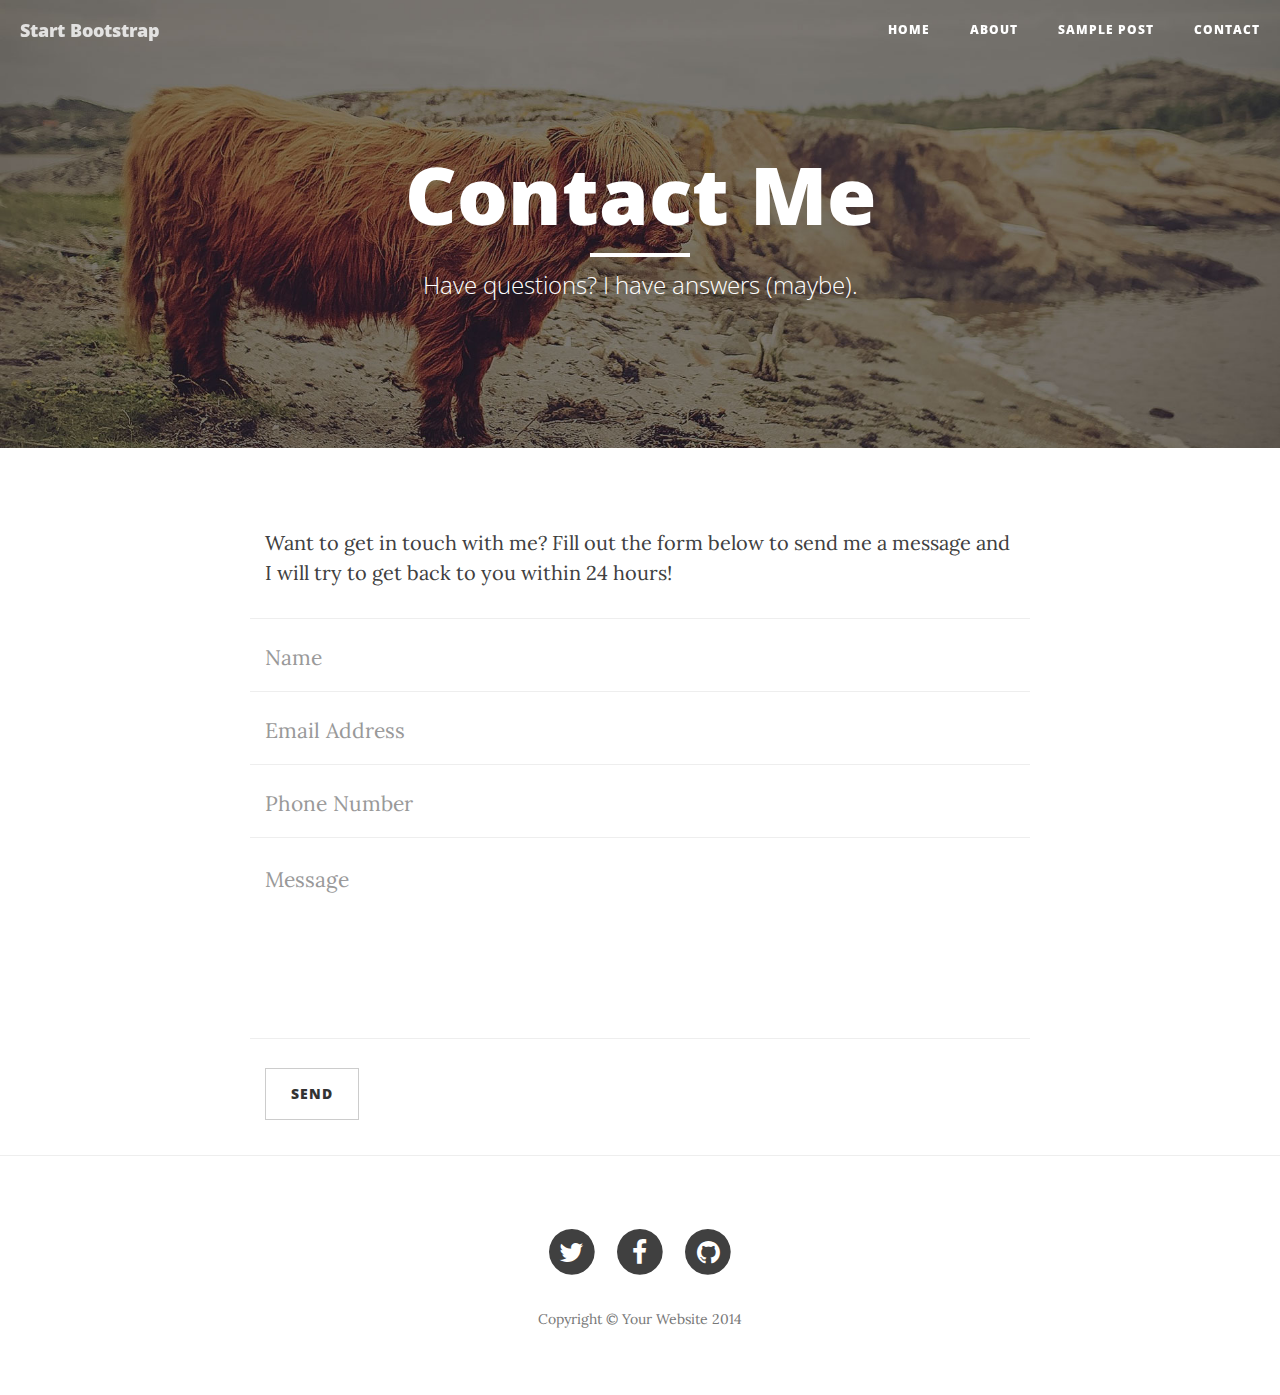
<file: blog/contact.html>
<!DOCTYPE html>
<html lang="en">

<head>

    <meta charset="utf-8">
    <meta http-equiv="X-UA-Compatible" content="IE=edge">
    <meta name="viewport" content="width=device-width, initial-scale=1">
    <meta name="description" content="">
    <meta name="author" content="">

    <title>Clean Blog - Contact</title>

    <!-- Bootstrap Core CSS -->
    <link href="css/bootstrap.min.css" rel="stylesheet">

    <!-- Custom CSS -->
    <link href="css/clean-blog.min.css" rel="stylesheet">

    <!-- Custom Fonts -->
    <link href="http://maxcdn.bootstrapcdn.com/font-awesome/4.1.0/css/font-awesome.min.css" rel="stylesheet" type="text/css">
    <link href='http://fonts.googleapis.com/css?family=Lora:400,700,400italic,700italic' rel='stylesheet' type='text/css'>
    <link href='http://fonts.googleapis.com/css?family=Open+Sans:300italic,400italic,600italic,700italic,800italic,400,300,600,700,800' rel='stylesheet' type='text/css'>

    <!-- HTML5 Shim and Respond.js IE8 support of HTML5 elements and media queries -->
    <!-- WARNING: Respond.js doesn't work if you view the page via file:// -->
    <!--[if lt IE 9]>
        <script src="https://oss.maxcdn.com/libs/html5shiv/3.7.0/html5shiv.js"></script>
        <script src="https://oss.maxcdn.com/libs/respond.js/1.4.2/respond.min.js"></script>
    <![endif]-->

</head>

<body>

    <!-- Navigation -->
    <nav class="navbar navbar-default navbar-custom navbar-fixed-top">
        <div class="container-fluid">
            <!-- Brand and toggle get grouped for better mobile display -->
            <div class="navbar-header page-scroll">
                <button type="button" class="navbar-toggle" data-toggle="collapse" data-target="#bs-example-navbar-collapse-1">
                    <span class="sr-only">Toggle navigation</span>
                    <span class="icon-bar"></span>
                    <span class="icon-bar"></span>
                    <span class="icon-bar"></span>
                </button>
                <a class="navbar-brand" href="index.html">Start Bootstrap</a>
            </div>

            <!-- Collect the nav links, forms, and other content for toggling -->
            <div class="collapse navbar-collapse" id="bs-example-navbar-collapse-1">
                <ul class="nav navbar-nav navbar-right">
                    <li>
                        <a href="index.html">Home</a>
                    </li>
                    <li>
                        <a href="about.html">About</a>
                    </li>
                    <li>
                        <a href="post.html">Sample Post</a>
                    </li>
                    <li>
                        <a href="contact.html">Contact</a>
                    </li>
                </ul>
            </div>
            <!-- /.navbar-collapse -->
        </div>
        <!-- /.container -->
    </nav>

    <!-- Page Header -->
    <!-- Set your background image for this header on the line below. -->
    <header class="intro-header" style="background-image: url('img/contact-bg.jpg')">
        <div class="container">
            <div class="row">
                <div class="col-lg-8 col-lg-offset-2 col-md-10 col-md-offset-1">
                    <div class="page-heading">
                        <h1>Contact Me</h1>
                        <hr class="small">
                        <span class="subheading">Have questions? I have answers (maybe).</span>
                    </div>
                </div>
            </div>
        </div>
    </header>

    <!-- Main Content -->
    <div class="container">
        <div class="row">
            <div class="col-lg-8 col-lg-offset-2 col-md-10 col-md-offset-1">
                <p>Want to get in touch with me? Fill out the form below to send me a message and I will try to get back to you within 24 hours!</p>
                <!-- Contact Form - Enter your email address on line 19 of the mail/contact_me.php file to make this form work. -->
                <!-- WARNING: Some web hosts do not allow emails to be sent through forms to common mail hosts like Gmail or Yahoo. It's recommended that you use a private domain email address! -->
                <!-- NOTE: To use the contact form, your site must be on a live web host with PHP! The form will not work locally! -->
                <form name="sentMessage" id="contactForm" novalidate>
                    <div class="row control-group">
                        <div class="form-group col-xs-12 floating-label-form-group controls">
                            <label>Name</label>
                            <input type="text" class="form-control" placeholder="Name" id="name" required data-validation-required-message="Please enter your name.">
                            <p class="help-block text-danger"></p>
                        </div>
                    </div>
                    <div class="row control-group">
                        <div class="form-group col-xs-12 floating-label-form-group controls">
                            <label>Email Address</label>
                            <input type="email" class="form-control" placeholder="Email Address" id="email" required data-validation-required-message="Please enter your email address.">
                            <p class="help-block text-danger"></p>
                        </div>
                    </div>
                    <div class="row control-group">
                        <div class="form-group col-xs-12 floating-label-form-group controls">
                            <label>Phone Number</label>
                            <input type="tel" class="form-control" placeholder="Phone Number" id="phone" required data-validation-required-message="Please enter your phone number.">
                            <p class="help-block text-danger"></p>
                        </div>
                    </div>
                    <div class="row control-group">
                        <div class="form-group col-xs-12 floating-label-form-group controls">
                            <label>Message</label>
                            <textarea rows="5" class="form-control" placeholder="Message" id="message" required data-validation-required-message="Please enter a message."></textarea>
                            <p class="help-block text-danger"></p>
                        </div>
                    </div>
                    <br>
                    <div id="success"></div>
                    <div class="row">
                        <div class="form-group col-xs-12">
                            <button type="submit" class="btn btn-default">Send</button>
                        </div>
                    </div>
                </form>
            </div>
        </div>
    </div>

    <hr>

    <!-- Footer -->
    <footer>
        <div class="container">
            <div class="row">
                <div class="col-lg-8 col-lg-offset-2 col-md-10 col-md-offset-1">
                    <ul class="list-inline text-center">
                        <li>
                            <a href="#">
                                <span class="fa-stack fa-lg">
                                    <i class="fa fa-circle fa-stack-2x"></i>
                                    <i class="fa fa-twitter fa-stack-1x fa-inverse"></i>
                                </span>
                            </a>
                        </li>
                        <li>
                            <a href="#">
                                <span class="fa-stack fa-lg">
                                    <i class="fa fa-circle fa-stack-2x"></i>
                                    <i class="fa fa-facebook fa-stack-1x fa-inverse"></i>
                                </span>
                            </a>
                        </li>
                        <li>
                            <a href="#">
                                <span class="fa-stack fa-lg">
                                    <i class="fa fa-circle fa-stack-2x"></i>
                                    <i class="fa fa-github fa-stack-1x fa-inverse"></i>
                                </span>
                            </a>
                        </li>
                    </ul>
                    <p class="copyright text-muted">Copyright &copy; Your Website 2014</p>
                </div>
            </div>
        </div>
    </footer>

    <!-- jQuery -->
    <script src="js/jquery.js"></script>

    <!-- Bootstrap Core JavaScript -->
    <script src="js/bootstrap.min.js"></script>

    <!-- Custom Theme JavaScript -->
    <script src="js/clean-blog.min.js"></script>

</body>

</html>
</file>
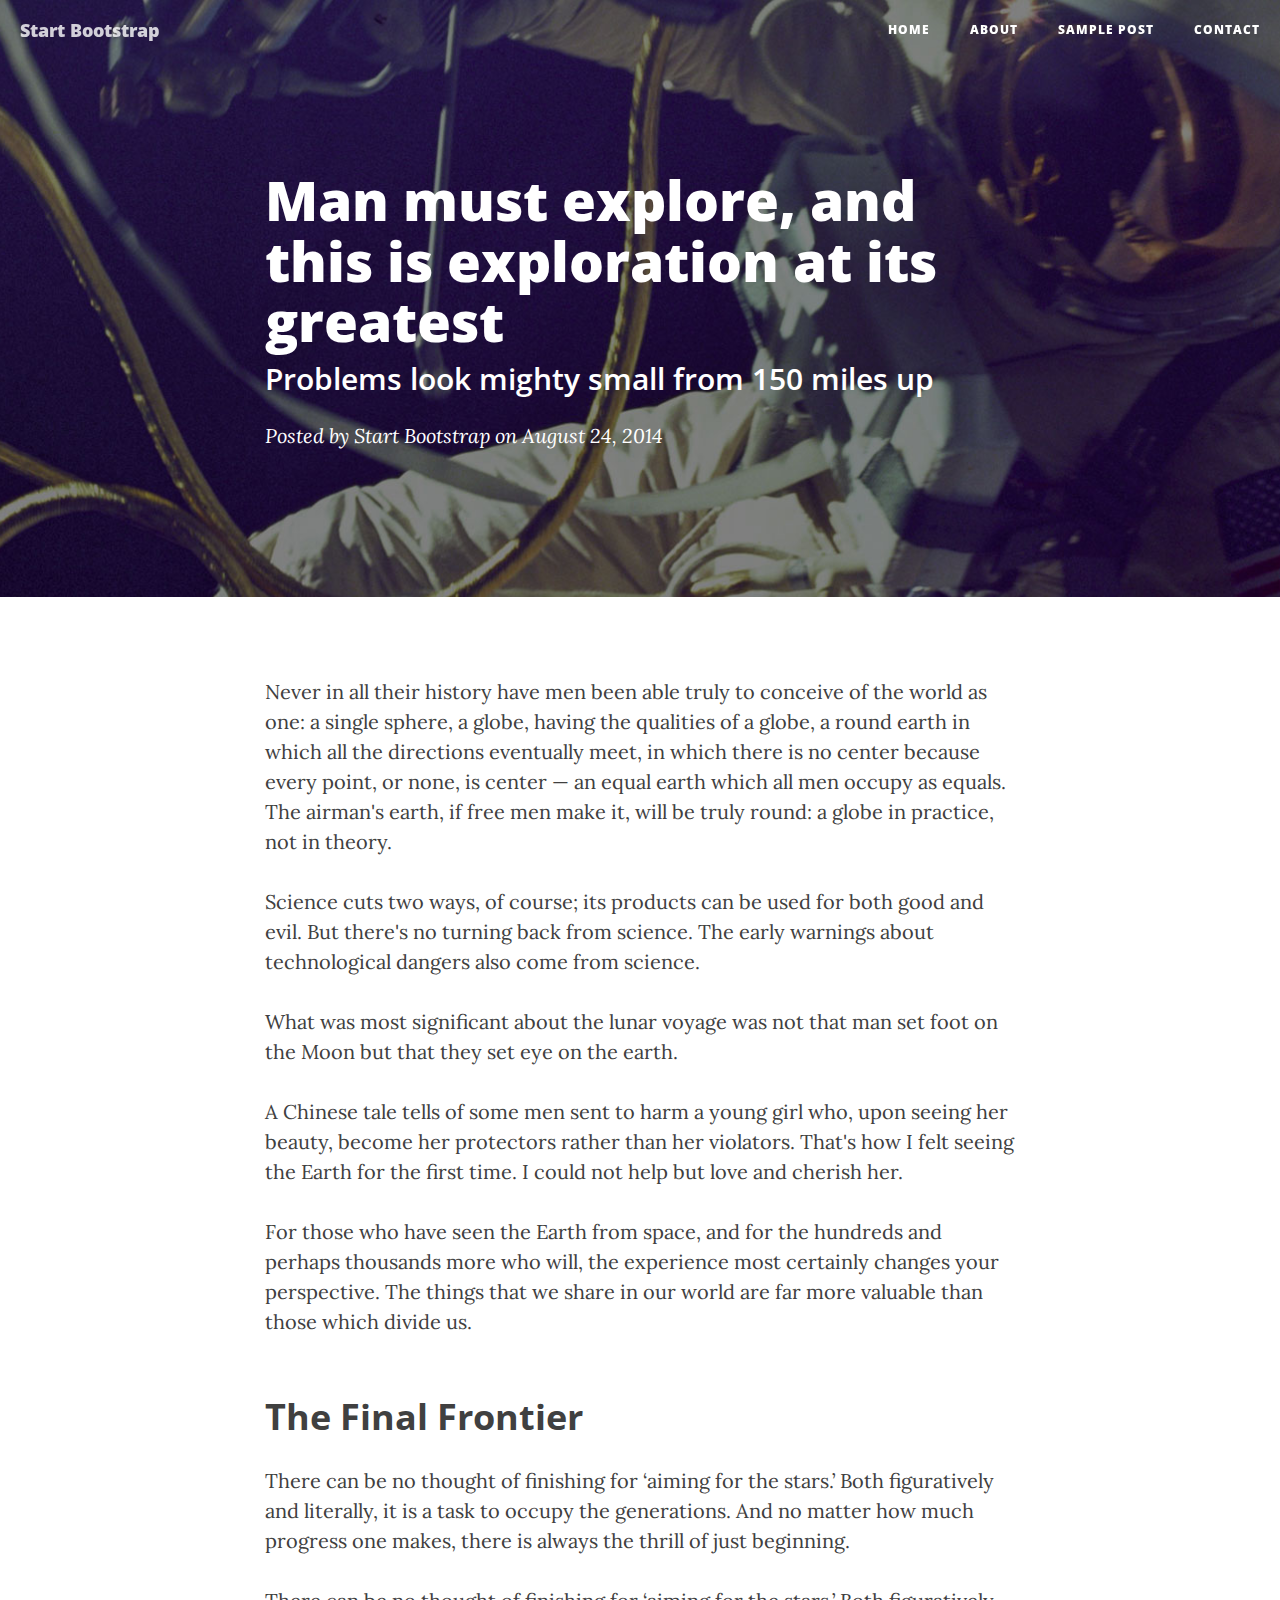
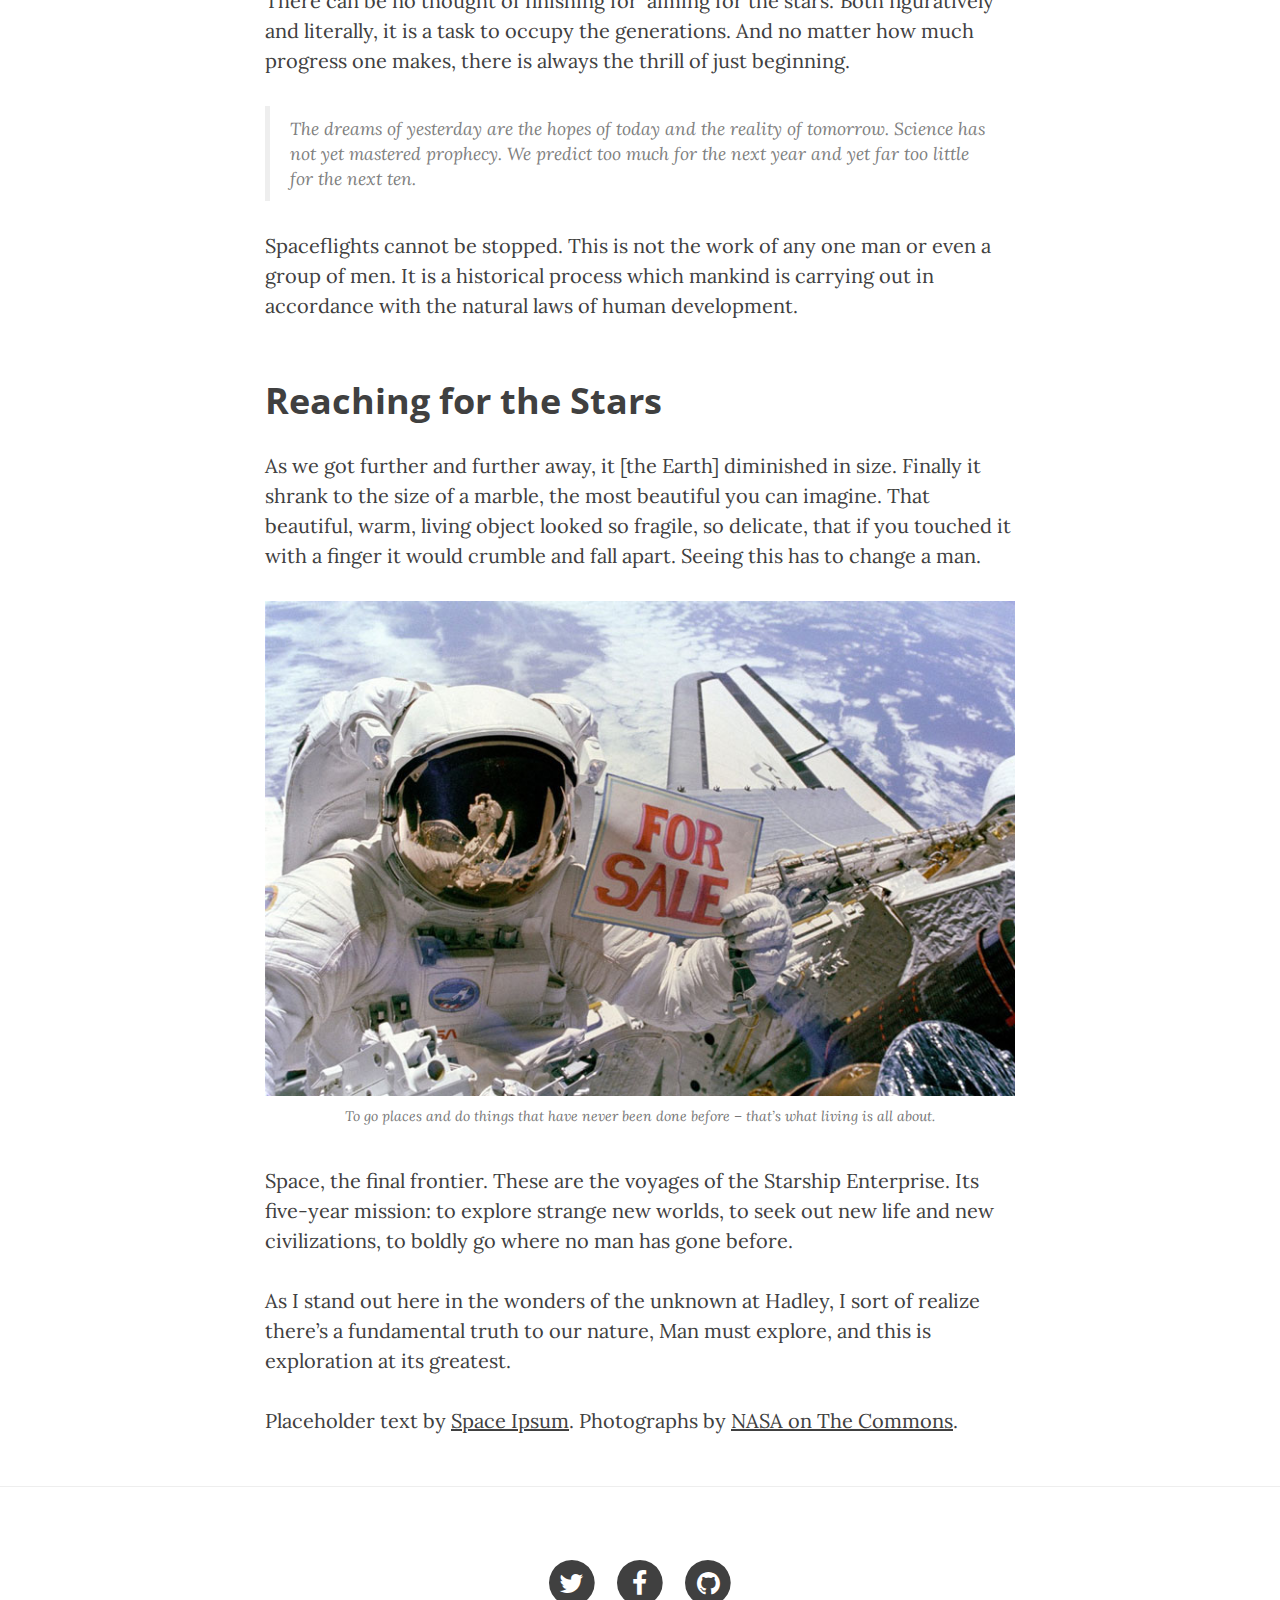
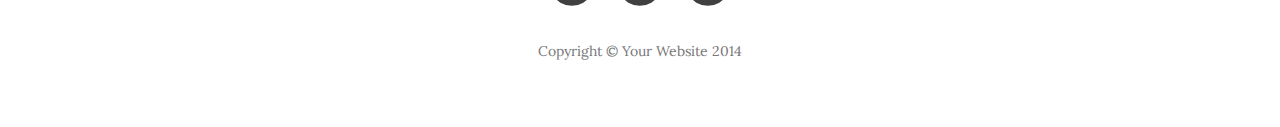
<file: blog/post.html>
<!DOCTYPE html>
<html lang="en">

<head>

    <meta charset="utf-8">
    <meta http-equiv="X-UA-Compatible" content="IE=edge">
    <meta name="viewport" content="width=device-width, initial-scale=1">
    <meta name="description" content="">
    <meta name="author" content="">

    <title>Clean Blog - Sample Post</title>

    <!-- Bootstrap Core CSS -->
    <link href="css/bootstrap.min.css" rel="stylesheet">

    <!-- Custom CSS -->
    <link href="css/clean-blog.min.css" rel="stylesheet">

    <!-- Custom Fonts -->
    <link href="http://maxcdn.bootstrapcdn.com/font-awesome/4.1.0/css/font-awesome.min.css" rel="stylesheet" type="text/css">
    <link href='http://fonts.googleapis.com/css?family=Lora:400,700,400italic,700italic' rel='stylesheet' type='text/css'>
    <link href='http://fonts.googleapis.com/css?family=Open+Sans:300italic,400italic,600italic,700italic,800italic,400,300,600,700,800' rel='stylesheet' type='text/css'>

    <!-- HTML5 Shim and Respond.js IE8 support of HTML5 elements and media queries -->
    <!-- WARNING: Respond.js doesn't work if you view the page via file:// -->
    <!--[if lt IE 9]>
        <script src="https://oss.maxcdn.com/libs/html5shiv/3.7.0/html5shiv.js"></script>
        <script src="https://oss.maxcdn.com/libs/respond.js/1.4.2/respond.min.js"></script>
    <![endif]-->

</head>

<body>

    <!-- Navigation -->
    <nav class="navbar navbar-default navbar-custom navbar-fixed-top">
        <div class="container-fluid">
            <!-- Brand and toggle get grouped for better mobile display -->
            <div class="navbar-header page-scroll">
                <button type="button" class="navbar-toggle" data-toggle="collapse" data-target="#bs-example-navbar-collapse-1">
                    <span class="sr-only">Toggle navigation</span>
                    <span class="icon-bar"></span>
                    <span class="icon-bar"></span>
                    <span class="icon-bar"></span>
                </button>
                <a class="navbar-brand" href="index.html">Start Bootstrap</a>
            </div>

            <!-- Collect the nav links, forms, and other content for toggling -->
            <div class="collapse navbar-collapse" id="bs-example-navbar-collapse-1">
                <ul class="nav navbar-nav navbar-right">
                    <li>
                        <a href="index.html">Home</a>
                    </li>
                    <li>
                        <a href="about.html">About</a>
                    </li>
                    <li>
                        <a href="post.html">Sample Post</a>
                    </li>
                    <li>
                        <a href="contact.html">Contact</a>
                    </li>
                </ul>
            </div>
            <!-- /.navbar-collapse -->
        </div>
        <!-- /.container -->
    </nav>

    <!-- Page Header -->
    <!-- Set your background image for this header on the line below. -->
    <header class="intro-header" style="background-image: url('img/post-bg.jpg')">
        <div class="container">
            <div class="row">
                <div class="col-lg-8 col-lg-offset-2 col-md-10 col-md-offset-1">
                    <div class="post-heading">
                        <h1>Man must explore, and this is exploration at its greatest</h1>
                        <h2 class="subheading">Problems look mighty small from 150 miles up</h2>
                        <span class="meta">Posted by <a href="#">Start Bootstrap</a> on August 24, 2014</span>
                    </div>
                </div>
            </div>
        </div>
    </header>

    <!-- Post Content -->
    <article>
        <div class="container">
            <div class="row">
                <div class="col-lg-8 col-lg-offset-2 col-md-10 col-md-offset-1">
                    <p>Never in all their history have men been able truly to conceive of the world as one: a single sphere, a globe, having the qualities of a globe, a round earth in which all the directions eventually meet, in which there is no center because every point, or none, is center — an equal earth which all men occupy as equals. The airman's earth, if free men make it, will be truly round: a globe in practice, not in theory.</p>

                    <p>Science cuts two ways, of course; its products can be used for both good and evil. But there's no turning back from science. The early warnings about technological dangers also come from science.</p>

                    <p>What was most significant about the lunar voyage was not that man set foot on the Moon but that they set eye on the earth.</p>

                    <p>A Chinese tale tells of some men sent to harm a young girl who, upon seeing her beauty, become her protectors rather than her violators. That's how I felt seeing the Earth for the first time. I could not help but love and cherish her.</p>

                    <p>For those who have seen the Earth from space, and for the hundreds and perhaps thousands more who will, the experience most certainly changes your perspective. The things that we share in our world are far more valuable than those which divide us.</p>

                    <h2 class="section-heading">The Final Frontier</h2>

                    <p>There can be no thought of finishing for ‘aiming for the stars.’ Both figuratively and literally, it is a task to occupy the generations. And no matter how much progress one makes, there is always the thrill of just beginning.</p>

                    <p>There can be no thought of finishing for ‘aiming for the stars.’ Both figuratively and literally, it is a task to occupy the generations. And no matter how much progress one makes, there is always the thrill of just beginning.</p>

                    <blockquote>The dreams of yesterday are the hopes of today and the reality of tomorrow. Science has not yet mastered prophecy. We predict too much for the next year and yet far too little for the next ten.</blockquote>

                    <p>Spaceflights cannot be stopped. This is not the work of any one man or even a group of men. It is a historical process which mankind is carrying out in accordance with the natural laws of human development.</p>

                    <h2 class="section-heading">Reaching for the Stars</h2>

                    <p>As we got further and further away, it [the Earth] diminished in size. Finally it shrank to the size of a marble, the most beautiful you can imagine. That beautiful, warm, living object looked so fragile, so delicate, that if you touched it with a finger it would crumble and fall apart. Seeing this has to change a man.</p>

                    <a href="#">
                        <img class="img-responsive" src="img/post-sample-image.jpg" alt="">
                    </a>
                    <span class="caption text-muted">To go places and do things that have never been done before – that’s what living is all about.</span>

                    <p>Space, the final frontier. These are the voyages of the Starship Enterprise. Its five-year mission: to explore strange new worlds, to seek out new life and new civilizations, to boldly go where no man has gone before.</p>

                    <p>As I stand out here in the wonders of the unknown at Hadley, I sort of realize there’s a fundamental truth to our nature, Man must explore, and this is exploration at its greatest.</p>

                    <p>Placeholder text by <a href="http://spaceipsum.com/">Space Ipsum</a>. Photographs by <a href="https://www.flickr.com/photos/nasacommons/">NASA on The Commons</a>.</p>
                </div>
            </div>
        </div>
    </article>

    <hr>

    <!-- Footer -->
    <footer>
        <div class="container">
            <div class="row">
                <div class="col-lg-8 col-lg-offset-2 col-md-10 col-md-offset-1">
                    <ul class="list-inline text-center">
                        <li>
                            <a href="#">
                                <span class="fa-stack fa-lg">
                                    <i class="fa fa-circle fa-stack-2x"></i>
                                    <i class="fa fa-twitter fa-stack-1x fa-inverse"></i>
                                </span>
                            </a>
                        </li>
                        <li>
                            <a href="#">
                                <span class="fa-stack fa-lg">
                                    <i class="fa fa-circle fa-stack-2x"></i>
                                    <i class="fa fa-facebook fa-stack-1x fa-inverse"></i>
                                </span>
                            </a>
                        </li>
                        <li>
                            <a href="#">
                                <span class="fa-stack fa-lg">
                                    <i class="fa fa-circle fa-stack-2x"></i>
                                    <i class="fa fa-github fa-stack-1x fa-inverse"></i>
                                </span>
                            </a>
                        </li>
                    </ul>
                    <p class="copyright text-muted">Copyright &copy; Your Website 2014</p>
                </div>
            </div>
        </div>
    </footer>

    <!-- jQuery -->
    <script src="js/jquery.js"></script>

    <!-- Bootstrap Core JavaScript -->
    <script src="js/bootstrap.min.js"></script>

    <!-- Custom Theme JavaScript -->
    <script src="js/clean-blog.min.js"></script>

</body>

</html>
</file>
<file: css/landing-page.css>
body, html {
	height: 100%;
	width: 100%;
}

body, h1, h2, h3, h4, h5, h6 {
	font-family: "Lato", "Helvetica Neue", Helvetica, Arial, sans-serif;
	font-weight: 700;
}

.lead {
	font-size: 18px;
	font-weight: 400;
}

.intro-header {
	padding-top: 50px; /* If you're making other pages, make sure there is 50px of padding to make sure the navbar doesn't overlap content! */
	padding-bottom: 50px;
	color: #f8f8f8;
	background: url(../img/web_header.jpg) no-repeat center center;
	background-size: cover;
	text-align: center;
}

.intro-message {
	position: relative;
	padding-top: 20%;
	padding-bottom: 20%;
}

.intro-message > h1 {
	margin: 0;
	font-size: 5em;
	text-shadow: 2px 2px 3px rgba(0, 0, 0, 0.6);
}

.intro-divider {
	width: 400px;
	border-top: 1px solid #f8f8f8;
	border-bottom: 1px solid rgba(0, 0, 0, 0.2);
}

.intro-message > h3 {
	text-shadow: 2px 2px 3px rgba(0, 0, 0, 0.6);
}

@media (max-width: 767px) {
	.intro-message {
		padding-bottom: 15%;
	}

	.intro-message > h1 {
		font-size: 3em;
	}

	ul.intro-social-buttons > li {
		display: block;
		margin-bottom: 20px;
		padding: 0;
	}

	ul.intro-social-buttons > li:last-child {
		margin-bottom: 0;
	}

	.intro-divider {
		width: 100%;
	}
}

.network-name {
	text-transform: uppercase;
	font-size: 14px;
	font-weight: 400;
	letter-spacing: 2px;
}

.content-section-a {
	background-color: #f8f8f8;
	padding: 50px 0;
}

.content-section-b {
	border-top: 1px solid #e7e7e7;
	border-bottom: 1px solid #e7e7e7;
	padding: 50px 0;
}

.section-heading {
	margin-bottom: 30px;
}

.section-heading-spacer {
	border-top: 3px solid #e7e7e7;
	width: 200px;
	float: left;
}

.banner {
	padding: 100px 0;
	color: #f8f8f8;
	background: url(../img/web_banner.jpg) no-repeat center center;
	background-size: cover;
}

.banner h2 {
	margin: 0;
	text-shadow: 2px 2px 3px rgba(0, 0, 0, 0.6);
	font-size: 3em;
}

.banner ul {
	margin-bottom: 0;
}

.banner-social-buttons {
	float: right;
	margin-top: 0;
}

@media (max-width: 1199px) {
	ul.banner-social-buttons {
		float: left;
		margin-top: 15px;
	}	
}

@media (max-width: 767px) {
	.banner h2 {
		margin: 0;
		text-shadow: 2px 2px 3px rgba(0, 0, 0, 0.6);
		font-size: 3em;
	}

	ul.banner-social-buttons > li {
		display: block;
		margin-bottom: 20px;
		padding: 0;
	}

	ul.banner-social-buttons > li:last-child {
		margin-bottom: 0;
	}	
}

footer {
	background-color: #f8f8f8;
	padding: 50px 0;
}

p.copyright {
	margin: 15px 0 0;
}

.navbar {
    background: rgba(255,255,255,0.95);
    border-bottom: 3px solid rgba(0,0,0,0.1);
}

/* Callout */

.callout {
  color: #ffffff;
  display: table;
  height: 50px;
  width: 100%;
  vertical-align: middle;
  background: url(../img/quote_001.jpg) no-repeat center center fixed; 
  -webkit-background-size: cover;
  -moz-background-size: cover;
  -o-background-size: cover;
  background-size: cover;
}

.callout h4 {
  text-align: right;
}

/* Callout */

.callout-code-crimemap {
  color: #ffffff;
  display: table;
  height: 50px;
  width: 100%;
  vertical-align: middle;
  background: url(../img/quote_002.jpg) no-repeat center center fixed; 
  -webkit-background-size: cover;
  -moz-background-size: cover;
  -o-background-size: cover;
  background-size: cover;
}

.callout-code-crimemap h4 {
  text-align: right;
}
</file>
<file: blog/css/clean-blog.min.css>
/*!
 * Clean Blog v1.0.0 (http://startbootstrap.com)
 * Copyright 2014 Start Bootstrap
 * Licensed under Apache 2.0 (https://github.com/IronSummitMedia/startbootstrap/blob/gh-pages/LICENSE)
 */

body{font-family:Lora,'Times New Roman',serif;font-size:20px;color:#404040}p{line-height:1.5;margin:30px 0}p a{text-decoration:underline}h1,h2,h3,h4,h5,h6{font-family:'Open Sans','Helvetica Neue',Helvetica,Arial,sans-serif;font-weight:800}a{color:#404040}a:hover,a:focus{color:#0085a1}a img:hover,a img:focus{cursor:zoom-in}blockquote{color:gray;font-style:italic}hr.small{max-width:100px;margin:15px auto;border-width:4px;border-color:#fff}.navbar-custom{position:absolute;top:0;left:0;width:100%;z-index:3;font-family:'Open Sans','Helvetica Neue',Helvetica,Arial,sans-serif}.navbar-custom .navbar-brand{font-weight:800}.navbar-custom .nav li a{text-transform:uppercase;font-size:12px;font-weight:800;letter-spacing:1px}@media only screen and (min-width:768px){.navbar-custom{background:0 0;border-bottom:1px solid transparent}.navbar-custom .navbar-brand{color:#fff;padding:20px}.navbar-custom .navbar-brand:hover,.navbar-custom .navbar-brand:focus{color:rgba(255,255,255,.8)}.navbar-custom .nav li a{color:#fff;padding:20px}.navbar-custom .nav li a:hover,.navbar-custom .nav li a:focus{color:rgba(255,255,255,.8)}}@media only screen and (min-width:1170px){.navbar-custom{-webkit-transition:background-color .3s;-moz-transition:background-color .3s;transition:background-color .3s;-webkit-transform:translate3d(0,0,0);-moz-transform:translate3d(0,0,0);-ms-transform:translate3d(0,0,0);-o-transform:translate3d(0,0,0);transform:translate3d(0,0,0);-webkit-backface-visibility:hidden;backface-visibility:hidden}.navbar-custom.is-fixed{position:fixed;top:-61px;background-color:rgba(255,255,255,.9);border-bottom:1px solid #f2f2f2;-webkit-transition:-webkit-transform .3s;-moz-transition:-moz-transform .3s;transition:transform .3s}.navbar-custom.is-fixed .navbar-brand{color:#404040}.navbar-custom.is-fixed .navbar-brand:hover,.navbar-custom.is-fixed .navbar-brand:focus{color:#0085a1}.navbar-custom.is-fixed .nav li a{color:#404040}.navbar-custom.is-fixed .nav li a:hover,.navbar-custom.is-fixed .nav li a:focus{color:#0085a1}.navbar-custom.is-visible{-webkit-transform:translate3d(0,100%,0);-moz-transform:translate3d(0,100%,0);-ms-transform:translate3d(0,100%,0);-o-transform:translate3d(0,100%,0);transform:translate3d(0,100%,0)}}.intro-header{background-color:gray;background:no-repeat center center;background-attachment:scroll;-webkit-background-size:cover;-moz-background-size:cover;background-size:cover;-o-background-size:cover;margin-bottom:50px}.intro-header .site-heading,.intro-header .post-heading,.intro-header .page-heading{padding:100px 0 50px;color:#fff}@media only screen and (min-width:768px){.intro-header .site-heading,.intro-header .post-heading,.intro-header .page-heading{padding:150px 0}}.intro-header .site-heading,.intro-header .page-heading{text-align:center}.intro-header .site-heading h1,.intro-header .page-heading h1{margin-top:0;font-size:50px}.intro-header .site-heading .subheading,.intro-header .page-heading .subheading{font-size:24px;line-height:1.1;display:block;font-family:'Open Sans','Helvetica Neue',Helvetica,Arial,sans-serif;font-weight:300;margin:10px 0 0}@media only screen and (min-width:768px){.intro-header .site-heading h1,.intro-header .page-heading h1{font-size:80px}}.intro-header .post-heading h1{font-size:35px}.intro-header .post-heading .subheading,.intro-header .post-heading .meta{line-height:1.1;display:block}.intro-header .post-heading .subheading{font-family:'Open Sans','Helvetica Neue',Helvetica,Arial,sans-serif;font-size:24px;margin:10px 0 30px;font-weight:600}.intro-header .post-heading .meta{font-family:Lora,'Times New Roman',serif;font-style:italic;font-weight:300;font-size:20px}.intro-header .post-heading .meta a{color:#fff}@media only screen and (min-width:768px){.intro-header .post-heading h1{font-size:55px}.intro-header .post-heading .subheading{font-size:30px}}.post-preview>a{color:#404040}.post-preview>a:hover,.post-preview>a:focus{text-decoration:none;color:#0085a1}.post-preview>a>.post-title{font-size:30px;margin-top:30px;margin-bottom:10px}.post-preview>a>.post-subtitle{margin:0;font-weight:300;margin-bottom:10px}.post-preview>.post-meta{color:gray;font-size:18px;font-style:italic;margin-top:0}.post-preview>.post-meta>a{text-decoration:none;color:#404040}.post-preview>.post-meta>a:hover,.post-preview>.post-meta>a:focus{color:#0085a1;text-decoration:underline}@media only screen and (min-width:768px){.post-preview>a>.post-title{font-size:36px}}.section-heading{font-size:36px;margin-top:60px;font-weight:700}.caption{text-align:center;font-size:14px;padding:10px;font-style:italic;margin:0;display:block;border-bottom-right-radius:5px;border-bottom-left-radius:5px}footer{padding:50px 0 65px}footer .list-inline{margin:0;padding:0}footer .copyright{font-size:14px;text-align:center;margin-bottom:0}.floating-label-form-group{font-size:14px;position:relative;margin-bottom:0;padding-bottom:.5em;border-bottom:1px solid #eee}.floating-label-form-group input,.floating-label-form-group textarea{z-index:1;position:relative;padding-right:0;padding-left:0;border:none;border-radius:0;font-size:1.5em;background:0 0;box-shadow:none!important;resize:none}.floating-label-form-group label{display:block;z-index:0;position:relative;top:2em;margin:0;font-size:.85em;line-height:1.764705882em;vertical-align:middle;vertical-align:baseline;opacity:0;-webkit-transition:top .3s ease,opacity .3s ease;-moz-transition:top .3s ease,opacity .3s ease;-ms-transition:top .3s ease,opacity .3s ease;transition:top .3s ease,opacity .3s ease}.floating-label-form-group::not(:first-child){padding-left:14px;border-left:1px solid #eee}.floating-label-form-group-with-value label{top:0;opacity:1}.floating-label-form-group-with-focus label{color:#0085a1}form .row:first-child .floating-label-form-group{border-top:1px solid #eee}.btn{font-family:'Open Sans','Helvetica Neue',Helvetica,Arial,sans-serif;text-transform:uppercase;font-size:14px;font-weight:800;letter-spacing:1px;border-radius:0;padding:15px 25px}.btn-lg{font-size:16px;padding:25px 35px}.btn-default:hover,.btn-default:focus{background-color:#0085a1;border:1px solid #0085a1;color:#fff}.pager{margin:20px 0 0}.pager li>a,.pager li>span{font-family:'Open Sans','Helvetica Neue',Helvetica,Arial,sans-serif;text-transform:uppercase;font-size:14px;font-weight:800;letter-spacing:1px;padding:15px 25px;background-color:#fff;border-radius:0}.pager li>a:hover,.pager li>a:focus{color:#fff;background-color:#0085a1;border:1px solid #0085a1}.pager .disabled>a,.pager .disabled>a:hover,.pager .disabled>a:focus,.pager .disabled>span{color:gray;background-color:#404040;cursor:not-allowed}::-moz-selection{color:#fff;text-shadow:none;background:#0085a1}::selection{color:#fff;text-shadow:none;background:#0085a1}img::selection{color:#fff;background:0 0}img::-moz-selection{color:#fff;background:0 0}body{webkit-tap-highlight-color:#0085a1}
</file>
